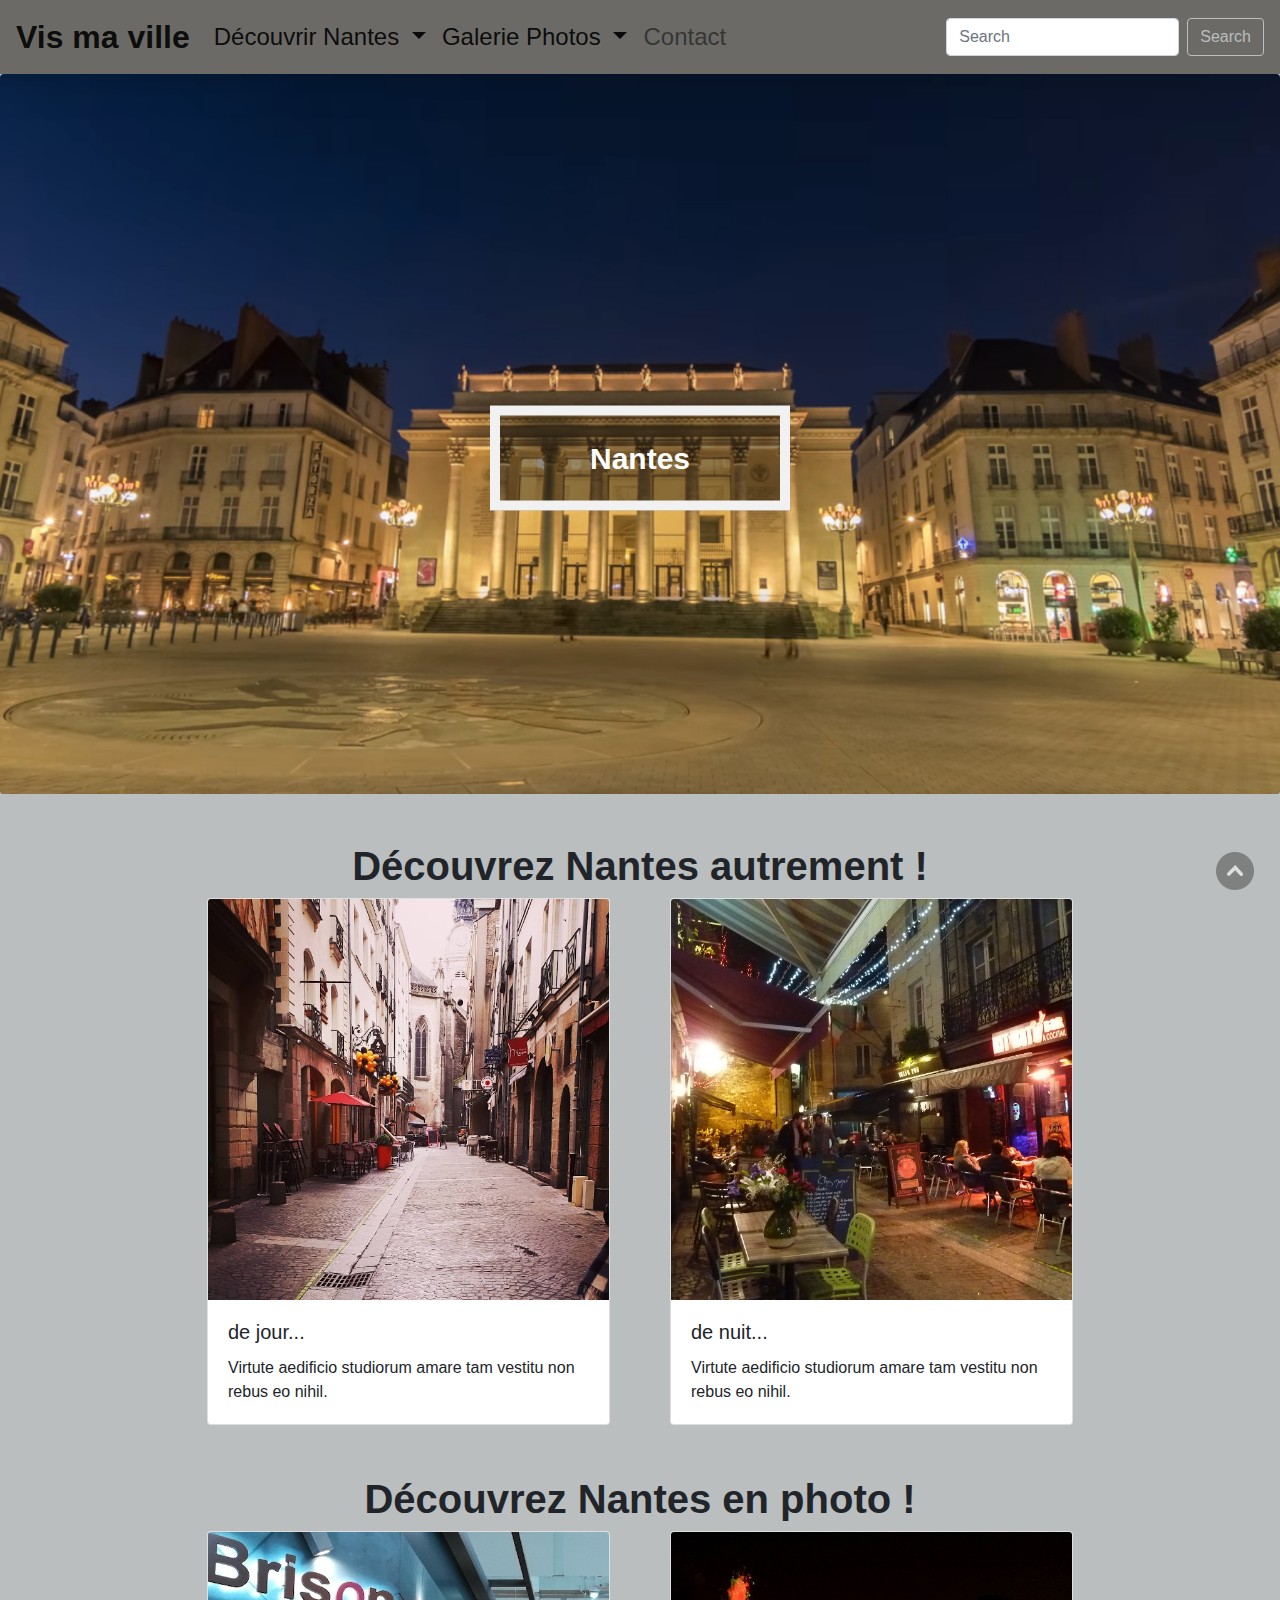
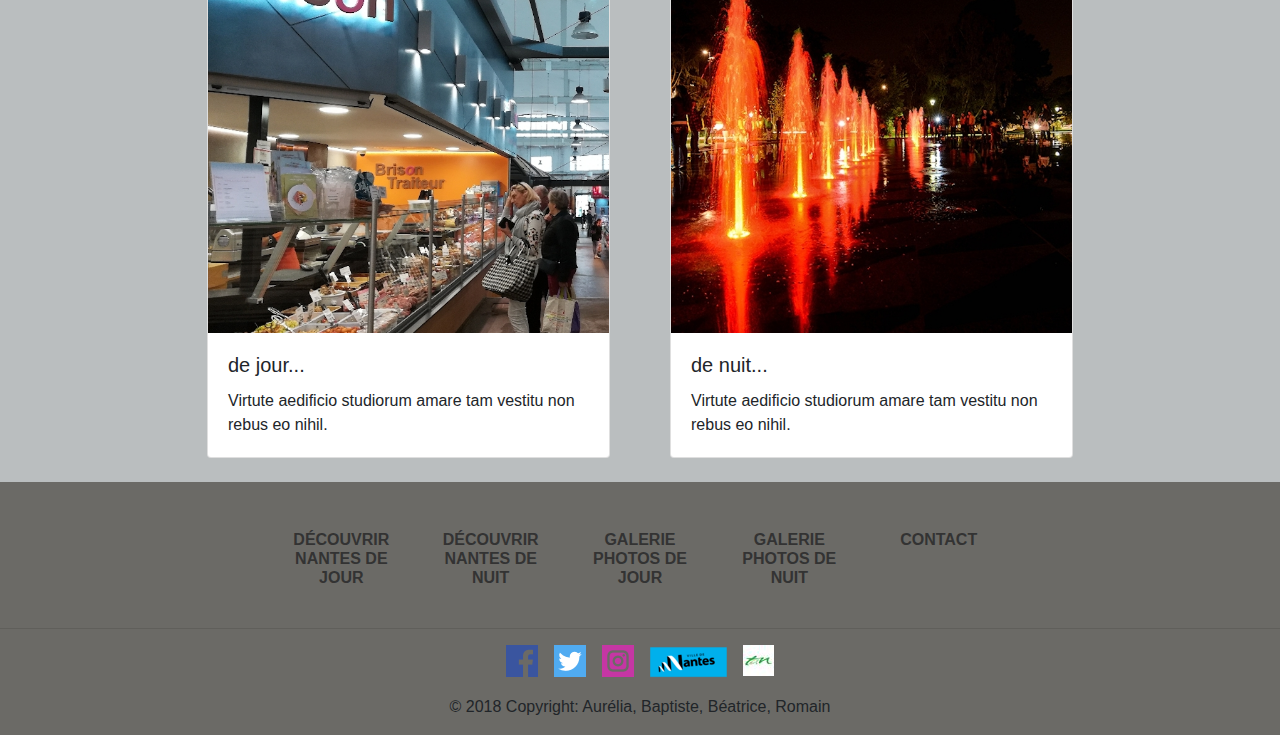
<file: index.html>
<!DOCTYPE html>
<html lang="fr">

<head>
  <link rel="stylesheet" href="https://maxcdn.bootstrapcdn.com/bootstrap/4.0.0/css/bootstrap.min.css"
    integrity="sha384-Gn5384xqQ1aoWXA+058RXPxPg6fy4IWvTNh0E263XmFcJlSAwiGgFAW/dAiS6JXm" crossorigin="anonymous">

  <link rel="stylesheet" href="style.css">
  <link rel="stylesheet" href="day_style.css">
  <link rel="stylesheet" href="index.css">
  <meta charset="utf-8">
  <title>Vis ma ville</title>
</head>

<body>
  <div id="scrollUp">
    <a href="#top"><img src="logo/to_top.png" title="Menu" /></a>
  </div>
  <header>
    <nav class="navbar navbar-expand-lg navbar-light">
      <a class="navbar-brand" href="index.html">Vis ma ville</a>
      <button class="navbar-toggler" type="button" data-toggle="collapse" data-target="#navbarSupportedContent"
        aria-controls="navbarSupportedContent" aria-expanded="false" aria-label="Toggle navigation">
        <span class="navbar-toggler-icon"></span>
      </button>

      <div class="collapse navbar-collapse" id="navbarSupportedContent">
        <ul class="navbar-nav mr-auto">
          <li class="nav-item active dropdown">
            <a class="nav-link dropdown-toggle" href="#" id="navbarDropdownDecouvrir" role="button"
              data-toggle="dropdown" aria-haspopup="true" aria-expanded="false">
              Découvrir Nantes
            </a>
            <div class="dropdown-menu" aria-labelledby="navbarDropdownDecouvrir">
              <a class="dropdown-item" href="day_trip.html">Jour</a>
              <a class="dropdown-item" href="night_trip.html">Nuit</a>
            </div>
          </li>
          <li class="nav-item active dropdown">
            <a class="nav-link dropdown-toggle" href="#" id="navbarDropdownGalerie" role="button" data-toggle="dropdown"
              aria-haspopup="true" aria-expanded="false">
              Galerie Photos
            </a>
            <div class="dropdown-menu" aria-labelledby="navbarDropdownGalerie">
              <a class="dropdown-item" href="day_gallery.html">Jour</a>
              <a class="dropdown-item" href="night_gallery.html">Nuit</a>
            </div>
          <li class="nav-item">
            <a class="nav-link" href="contact.html">Contact</a>
          </li>
        </ul>
        <form class="form-inline my-2 my-lg-0">
          <input class="form-control mr-sm-2" type="search" id="findField" placeholder="Search" aria-label="Search">
          <button class="btn btn-outline-success my-2 my-sm-0" type="submit" onclick="FindNext ();">Search</button>
        </form>
      </div>
    </nav>
  </header>

  <!-- homepage -->

  <section>
    <div class="homepage">
      <div class="img-responsive d-flex justify-content-center">
        <div class="bg-text"><a href="#sitemenu">Nantes</a></div>
        <img class="img-responsive center-block bottom" src="pics/graslinday.png">
        <img class="top" src="pics/graslinnight.png">
      </div>
    </div>
  </section>



  <!-- sommaire -->
  <section>
    <div class="menu">
      <div class="container mt-4">
        <h1 id="sitemenu">Découvrez Nantes autrement !</h1>
        <div class="card-deck">
          <div class="row">
            <div class="col-md-6 col-sm-12">
              <div class="card jour mb-4">
                <a class="lienOverlay" href="day_trip.html"><img src="pics/square_640x640/bouffay_day_640x640.jpg"
                    class="card-img-top" alt="...">
                  <div class="overlay">
                    <div class="text"><img src="logo/sun_64px.png" alt="logo_sun"><br />de jour...</div>
                  </div>
                </a>
                <div class="card-body">
                  <h5 class="card-title">de jour...</h5>
                  <p class="card-text">Virtute aedificio studiorum amare tam vestitu non rebus eo nihil.</p>
                </div>
              </div>
            </div>
            <div class="col-md-6 col-sm-12">
              <div class="card nuit mb-4">
                <a class="lienOverlay" href="night_trip.html"><img src="pics/square_640x640/bouffay_night_640x640.jpg"
                    class="card-img-top" alt="...">
                  <div class="overlay">
                    <div class="text"><img src="logo/lune_64px.png" alt="logo_lune"><br />de nuit...</div>
                  </div>
                </a>
                <div class="card-body">
                  <h5 class="card-title">de nuit... </h5>
                  <p class="card-text">Virtute aedificio studiorum amare tam vestitu non rebus eo nihil.</p>
                </div>
              </div>
            </div>
          </div>
        </div>
      </div>
      <div class="container mt-4">
        <h1>Découvrez Nantes en photo !</h1>
        <div class="card-deck">
          <div class="row">
            <div class="col-md-6 col-sm-12">
              <div class="card jour mb-4">
                <a class="lienOverlay" href="day_gallery.html"><img src="pics/square_640x640/talensac_carré_640x640.jpg"
                    class="card-img-top" alt="talensac">
                  <div class="overlay">
                    <div class="text"><img src="logo/sun_64px.png" alt="logo_sun"><br />de jour...</div>
                  </div>
                </a>
                <div class="card-body">
                  <h5 class="card-title">de jour...</h5>
                  <p class="card-text">Virtute aedificio studiorum amare tam vestitu non rebus eo nihil.</p>
                </div>
              </div>
            </div>
            <div class="col-md-6 col-sm-12">
              <div class="card nuit mb-4">
                <a class="lienOverlay" href="night_gallery.html"><img
                    src="pics/square_640x640/water_mirror_night_carré_640x640.jpg" class="card-img-top" alt="...">
                  <div class="overlay">
                    <div class="text"><img src="logo/lune_64px.png" alt="logo_lune"><br />de nuit...</div>
                  </div>
                </a>
                <div class="card-body">
                  <h5 class="card-title">de nuit...</h5>
                  <p class="card-text">Virtute aedificio studiorum amare tam vestitu non rebus eo nihil.</p>
                </div>
              </div>
            </div>
          </div>
        </div>
      </div>
    </div>
  </section>
  <footer class="page-footer font-small indigo">
    <div class="container">
      <div class="row text-center d-flex justify-content-center pt-5 mb-3">
        <div class="col-lg-2 col-md-6 mb-3">
          <h6 class="text-uppercase font-weight-bold">
            <a href="day_trip.html">Découvrir Nantes de jour</a>
          </h6>
        </div>

        <div class="col-lg-2 col-md-6 mb-3">
          <h6 class="text-uppercase font-weight-bold">
            <a href="night_trip.html">Découvrir Nantes de nuit</a>
          </h6>
        </div>

        <div class="col-lg-2 col-md-6 mb-3">
          <h6 class="text-uppercase font-weight-bold">
            <a href="day_gallery.html">Galerie photos de jour</a>
          </h6>
        </div>

        <div class="col-lg-2 col-md-6 mb-3">
          <h6 class="text-uppercase font-weight-bold">
            <a href="night_gallery.html">Galerie photos de nuit</a>
          </h6>
        </div>

        <div class="col-lg-2 col-md-6 mb-3">
          <h6 class="text-uppercase font-weight-bold">
            <a href="contact.html">Contact</a>
          </h6>
        </div>
      </div>
    </div>
    <hr class="rgba-white-light">

    <div class="container-fluid">
      <div class="row d-flex justify-content-center">
        <div class="col-xs-2 mr-3">
          <a href="https://www.facebook.com/nantes.fr" title="Public page Nantes facebook" target="_blank"><img
              src="logo/facebook_BD.png" alt="logo facebook">
          </a>
        </div>
        <div class="col-xs-2 mr-3">
          <a href="https://twitter.com/nantesfr?ref_src=twsrc%5Egoogle%7Ctwcamp%5Eserp%7Ctwgr%5Eauthor"
            title="Public page Nantes twitter" target="_blank"><img src="logo/twitter_BD.png" alt="logo twitter">
          </a>
        </div>
        <div class="col-xs-2 mr-3">
          <a href="https://www.instagram.com/nantesfr/?hl=fr" title="Public page Nantes instagram" target="_blank"><img
              src="logo/instagram_BD.png" alt="logo instagram">
          </a>
        </div>
        <div class="col-xs-2 mr-3">
          <a href="https://www.nantes.fr/home.html" title="nantes page" target="_blank"><img
              src="logo/Nantes_logo_BD.png" alt="logo ville Nantes">
          </a>
        </div>
        <div class="col-xs-2">
          <a href="https://www.tan.fr" title="tan page" target="_blank"><img src="logo/tan_BD.png" alt="logo tan">
          </a>
        </div>
      </div>
    </div>

    <div class="footer-copyright text-center py-3">© 2018 Copyright: Aurélia, Baptiste, Béatrice, Romain</div>
  </footer>
  <script src="https://code.jquery.com/jquery-3.3.1.slim.min.js"
    integrity="sha384-q8i/X+965DzO0rT7abK41JStQIAqVgRVzpbzo5smXKp4YfRvH+8abtTE1Pi6jizo"
    crossorigin="anonymous"></script>
  <script src="https://cdnjs.cloudflare.com/ajax/libs/popper.js/1.14.7/umd/popper.min.js"
    integrity="sha384-UO2eT0CpHqdSJQ6hJty5KVphtPhzWj9WO1clHTMGa3JDZwrnQq4sF86dIHNDz0W1"
    crossorigin="anonymous"></script>
  <script src="https://stackpath.bootstrapcdn.com/bootstrap/4.3.1/js/bootstrap.min.js"
    integrity="sha384-JjSmVgyd0p3pXB1rRibZUAYoIIy6OrQ6VrjIEaFf/nJGzIxFDsf4x0xIM+B07jRM"
    crossorigin="anonymous"></script>
  <script src="scrollTop.js"></script>
  <script src="Search.js"></script>
</body>

</html>
</file>
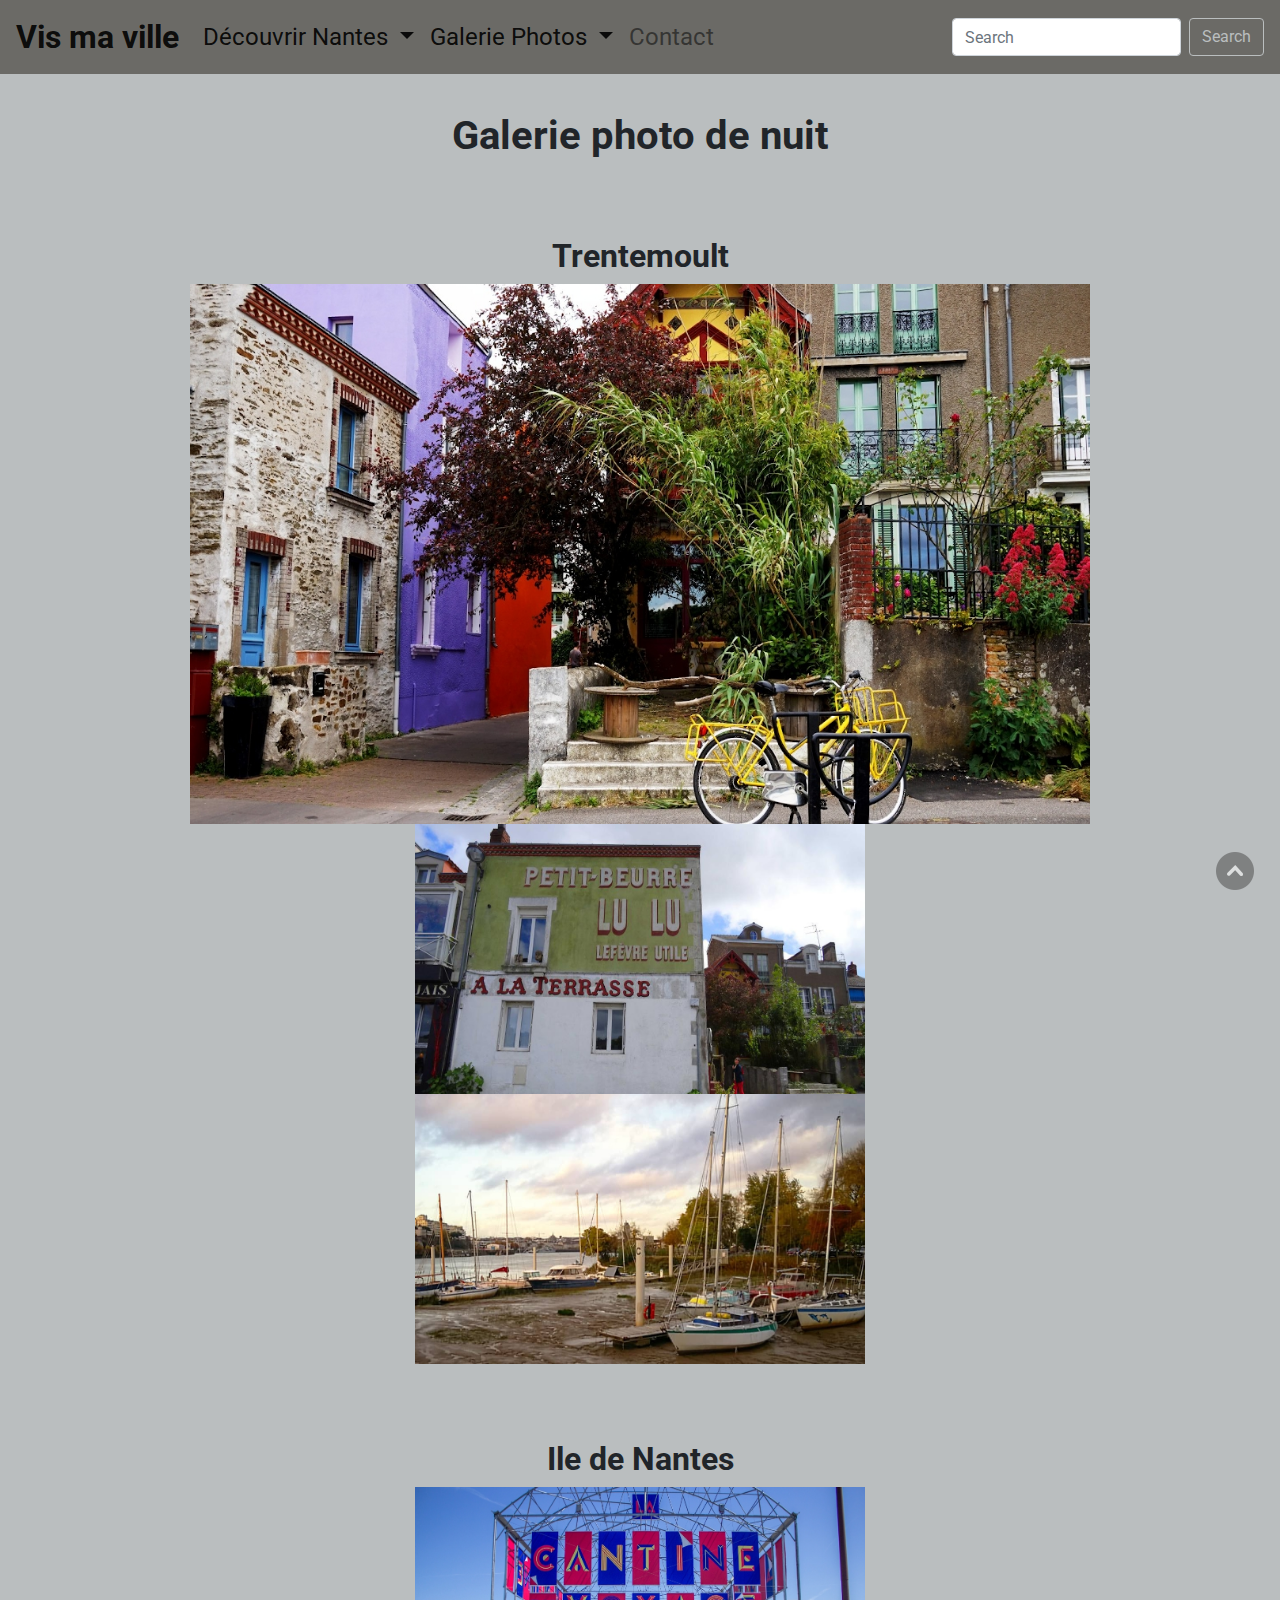
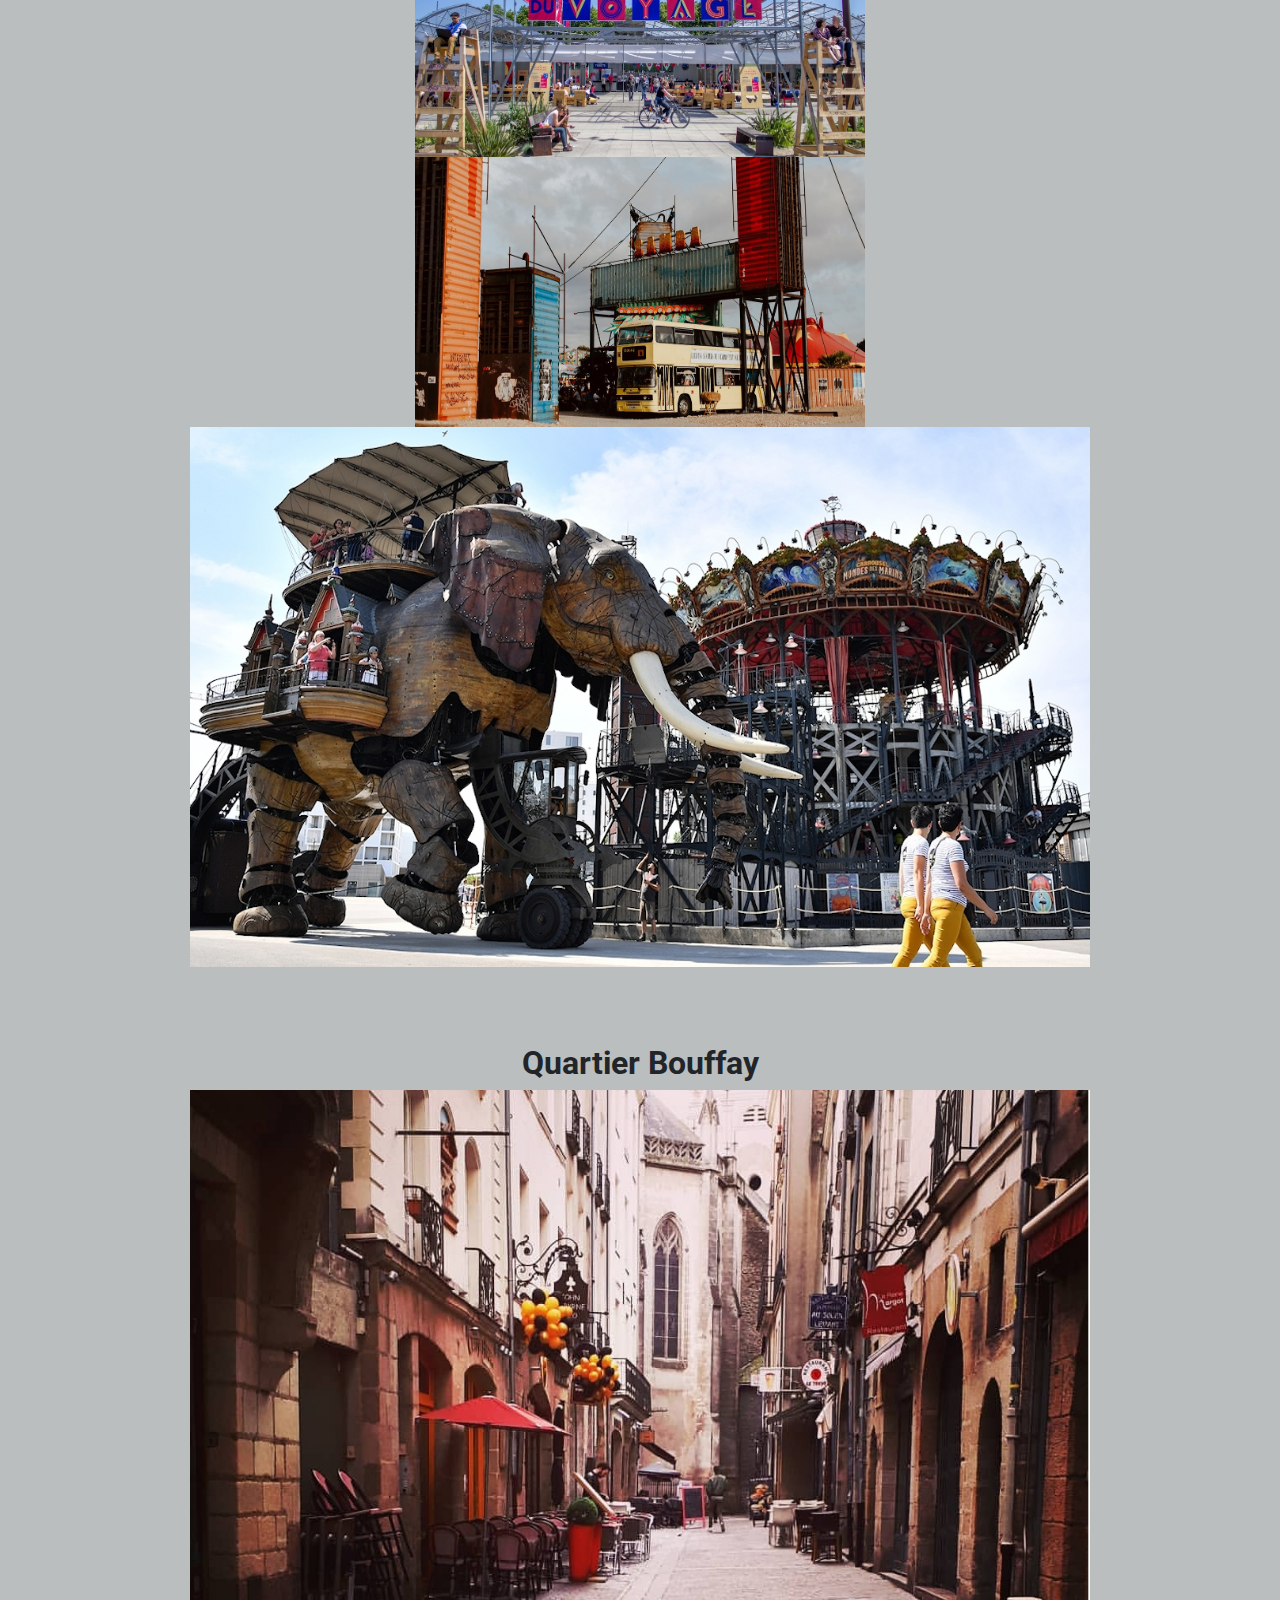
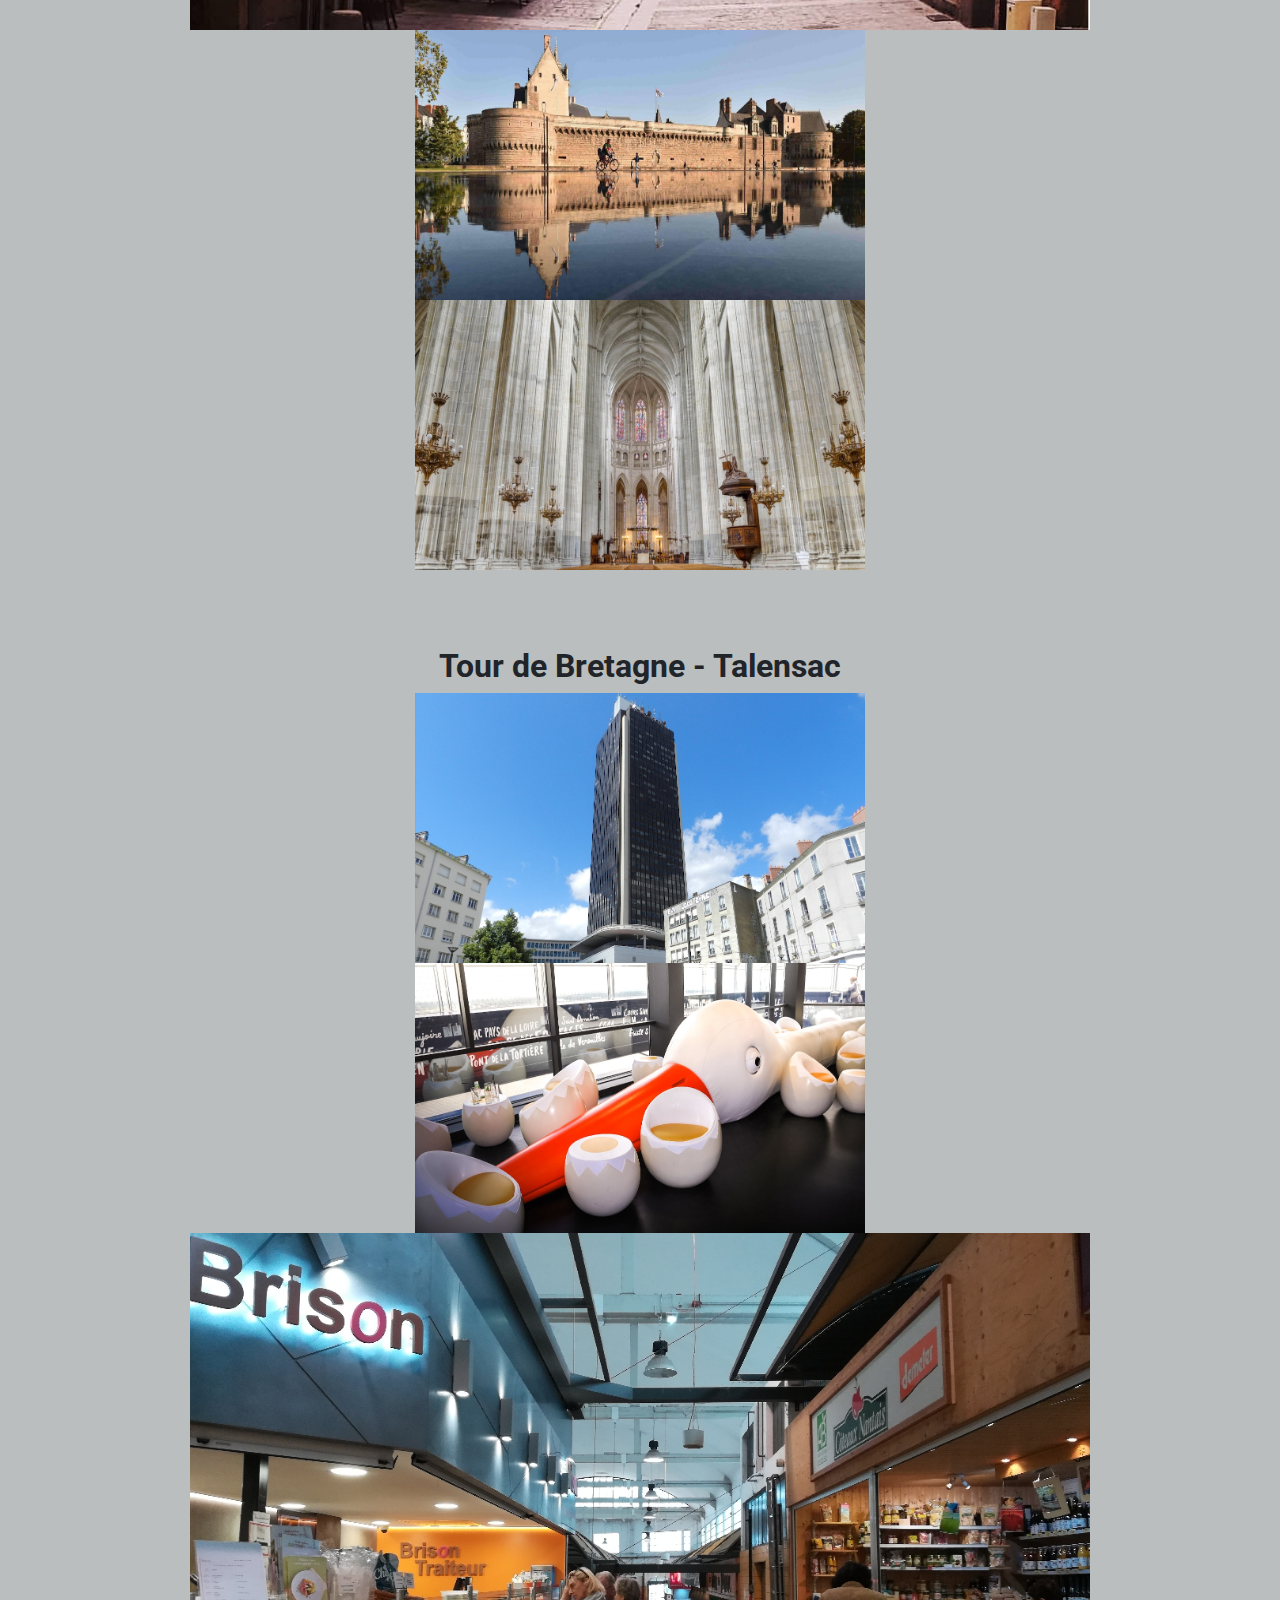
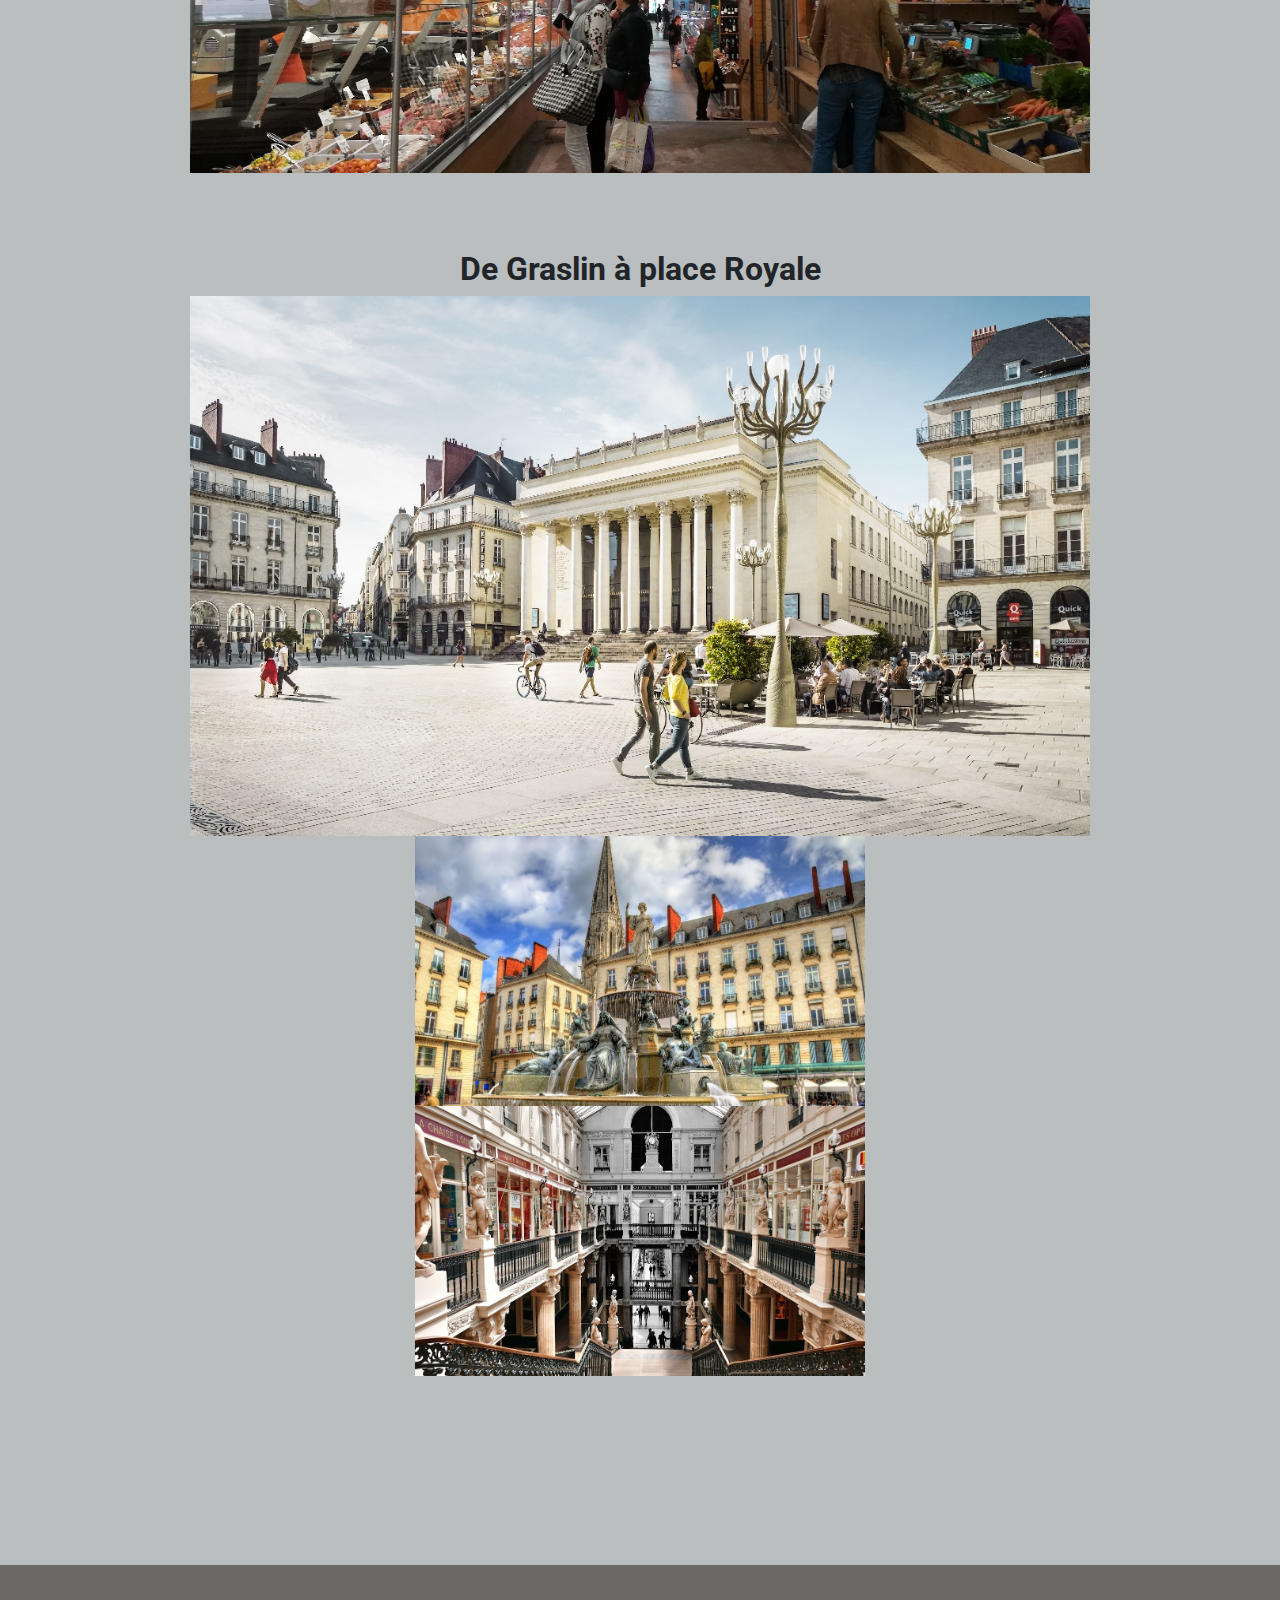
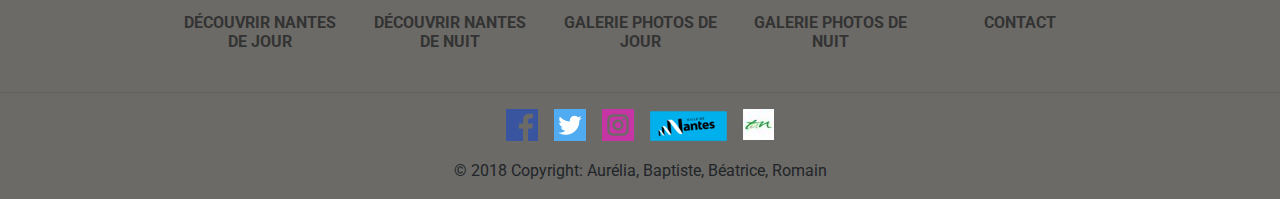
<file: day_gallery.html>
<!DOCTYPE html>
<html>

<head>
	<meta name="viewport" content="width=device-width, initial-scale=1">
	<!-- librairie bootstrap -->
	<link rel="stylesheet" href="https://stackpath.bootstrapcdn.com/bootstrap/4.3.1/css/bootstrap.min.css">
	<link rel="stylesheet" href="gallery.css">
	<link rel="stylesheet" href="style.css">
	<link rel="stylesheet" href="day_style.css">
	<style>
        @import url('https://fonts.googleapis.com/css?family=Roboto');
    </style>

	<meta charset="utf-8">
	<title>Vis ma ville</title>

</head>

<body>
	<div id="scrollUp">
		  <a href="#top"><img src="logo/to_top.png" title="Menu" /></a>
	</div>
	<header>
		<nav class="navbar navbar-expand-lg navbar-light">
			<a class="navbar-brand" href="index.html">Vis ma ville</a>
			<button class="navbar-toggler" type="button" data-toggle="collapse" data-target="#navbarSupportedContent"
			aria-controls="navbarSupportedContent" aria-expanded="false" aria-label="Toggle navigation">
			<span class="navbar-toggler-icon"></span>
			</button>

			<div class="collapse navbar-collapse" id="navbarSupportedContent">
			<ul class="navbar-nav mr-auto">
				<li class="nav-item active dropdown">
				<a class="nav-link dropdown-toggle" href="#" id="navbarDropdownDecouvrir" role="button" data-toggle="dropdown"
					aria-haspopup="true" aria-expanded="false">
					Découvrir Nantes
				</a>
				<div class="dropdown-menu" aria-labelledby="navbarDropdownDecouvrir">
					<a class="dropdown-item" href="day_trip.html">Jour</a>
					<a class="dropdown-item" href="night_trip.html">Nuit</a>
				</div>
				</li>
				<li class="nav-item active dropdown">
				<a class="nav-link dropdown-toggle" href="#" id="navbarDropdownGalerie" role="button" data-toggle="dropdown"
					aria-haspopup="true" aria-expanded="false">
					Galerie Photos
				</a>
				<div class="dropdown-menu" aria-labelledby="navbarDropdownGalerie">
					<a class="dropdown-item" href="day_gallery.html">Jour</a>
					<a class="dropdown-item" href="night_gallery.html">Nuit</a>
				</div>
				<li class="nav-item">
				<a class="nav-link" href="contact.html">Contact</a>
				</li>
			</ul>
			<form class="form-inline my-2 my-lg-0">
				<input class="form-control mr-sm-2" type="search" id="findField" placeholder="Search" aria-label="Search">
				<button class="btn btn-outline-success my-2 my-sm-0" type="submit" onclick="FindNext ();">Search</button>
			</form>
			</div>
		</nav>
	</header>
	<h1>Galerie photo de nuit</h1>
	<h2 class="title" id="trente">Trentemoult</h2>

	<div class="row d-flex justify-content-center">
		<div class="column bloc">
			<img src="pics/rectangle_1137x640/trentemoult_1_1137x640.jpg" alt="Trentemoult"
				onclick="openModal(1);currentSlide(1, 1)" class="hover-shadow cursor">
		</div>
		<div class="bloc2">
			<div class="column">
				<img src="pics/rectangle_1137x640/trentemoult_2_1137x640.jpg" alt="Trentemoult"
					onclick="openModal(1);currentSlide(1, 2)" class="hover-shadow cursor">
			</div>
			<div class="column">
				<img src="pics/rectangle_1137x640/trentemoult_3_1137x640.jpg" alt="Trentemoult"
					onclick="openModal(1);currentSlide(1, 3)" class="hover-shadow cursor">
			</div>
		</div>
	</div>

	<div id="1" class="modal">
		<span class="close cursor" onclick="closeModal(1)">&times;</span>
		<div class="modal-content">

			<div class="mySlides">
				<div class="numbertext">1 / 3</div>
				<img src="pics/rectangle_1137x640/trentemoult_1_1137x640.jpg" alt="Trentemoult">
			</div>

			<div class="mySlides">
				<div class="numbertext">2 / 3</div>
				<img src="pics/rectangle_1137x640/trentemoult_2_1137x640.jpg" alt="Trentemoult">
			</div>

			<div class="mySlides">
				<div class="numbertext">3 / 3</div>
				<img src="pics/rectangle_1137x640/trentemoult_3_1137x640.jpg" alt="Trentemoult">
			</div>

			<div class="carousel-caption">
				<a href="contact.html"><img src="logo/marker_day_64px.png" alt="localisation" title="Localisation"></a>
			</div>

			<a class="prev" onclick="plusSlides(1, -1)">&#10094;</a>
			<a class="next" onclick="plusSlides(1, 1)">&#10095;</a>

			<div class="caption-container">
				<p class="caption">Trentemoult</p>
			</div>

			<div class="row pics_mini">
				<div class="column col pic_mini">
					<img class="demo cursor" src="pics/rectangle_1137x640/trentemoult_1_1137x640.jpg"
						onclick="currentSlide(1, 1)" alt="Trentemoult">
				</div>
				<div class="column col pic_mini">
					<img class="demo cursor" src="pics/rectangle_1137x640/trentemoult_2_1137x640.jpg"
						onclick="currentSlide(1, 2)" alt="Trentemoult">
				</div>
				<div class="column col pic_mini">
					<img class="demo cursor" src="pics/rectangle_1137x640/trentemoult_3_1137x640.jpg"
						onclick="currentSlide(1, 3)" alt="Trentemoult">
				</div>
			</div>
		</div>
	</div>



	<h2 class="title" id="idn">Ile de Nantes</h2>

	<div class="row d-flex justify-content-center">
		<div class="bloc2">
			<div class="column">
				<img src="pics/rectangle_1137x640/la_cantine_1137x640.jpg" alt="La cantine"
					onclick="openModal(2);currentSlide(2, 2)" class="hover-shadow cursor">
			</div>
			<div class="column">
				<img src="pics/rectangle_1137x640/transfert_1137x640.jpg" alt="Transfert"
					onclick="openModal(2);currentSlide(2, 3)" class="hover-shadow cursor">
			</div>
		</div>
		<div class="column bloc">
			<img src="pics/rectangle_1137x640/elephant_carousel_1137x640.jpg" alt="Machines de l'ile"
				onclick="openModal(2);currentSlide(2, 1)" class="hover-shadow cursor">
		</div>

	</div>

	<div id="2" class="modal">
		<span class="close cursor" onclick="closeModal(2)">&times;</span>
		<div class="modal-content">

			<div class="mySlides">
				<div class="numbertext">1 / 3</div>
				<img src="pics/rectangle_1137x640/elephant_carousel_1137x640.jpg" alt="Machines de l'ile">
			</div>

			<div class="mySlides">
				<div class="numbertext">2 / 3</div>
				<img src="pics/rectangle_1137x640/la_cantine_1137x640.jpg" alt="La cantine">
			</div>

			<div class="mySlides">
				<div class="numbertext">3 / 3</div>
				<img src="pics/rectangle_1137x640/transfert_1137x640.jpg" alt="Transfert">
			</div>

			<div class="carousel-caption">
				<a href="contact.html"><img src="logo/marker_day_64px.png" alt="localisation" title="Localisation"></a>
			</div>

			<a class="prev" onclick="plusSlides(2, -1)">&#10094;</a>
			<a class="next" onclick="plusSlides(2, 1)">&#10095;</a>

			<div class="caption-container">
				<p class="caption">Ile de Nantes</p>
			</div>

			<div class="row pics_mini">
				<div class="column col pic_mini">
					<img class="demo cursor" src="pics/rectangle_1137x640/elephant_carousel_1137x640.jpg"
						onclick="currentSlide(2, 1)" alt="Machines de l'ile">
				</div>
				<div class="column col pic_mini">
					<img class="demo cursor" src="pics/rectangle_1137x640/la_cantine_1137x640.jpg"
						onclick="currentSlide(2, 2)" alt="La cantine">
				</div>
				<div class="column col pic_mini">
					<img class="demo cursor" src="pics/rectangle_1137x640/transfert_1137x640.jpg"
						onclick="currentSlide(2, 3)" alt="Transfert">
				</div>
			</div>
		</div>
	</div>


	<h2 class="title" id="bouffay_day">Quartier Bouffay</h2>

	<div class="row d-flex justify-content-center">
		<div class="column bloc">
			<img src="pics/rectangle_1137x640/bouffay_day_1137x640.jpg" alt="Bouffay"
				onclick="openModal(3);currentSlide(3, 1)" class="hover-shadow cursor">
		</div>
		<div class="bloc2">
			<div class="column">
				<img src="pics/rectangle_1137x640/castel_day_1137x640.jpg" alt="Chateau"
					onclick="openModal(3);currentSlide(3, 2)" class="hover-shadow cursor">
			</div>
			<div class="column">
				<img src="pics/rectangle_1137x640/cathedral_1137x640.jpg" alt="Cathédrale"
					onclick="openModal(3);currentSlide(3, 3)" class="hover-shadow cursor">
			</div>
		</div>
	</div>

	<div id="3" class="modal">
		<span class="close cursor" onclick="closeModal(3)">&times;</span>
		<div class="modal-content">

			<div class="mySlides">
				<div class="numbertext">1 / 3</div>
				<img src="pics/rectangle_1137x640/bouffay_day_1137x640.jpg" alt="Bouffay">
			</div>

			<div class="mySlides">
				<div class="numbertext">2 / 3</div>
				<img src="pics/rectangle_1137x640/castel_day_1137x640.jpg" alt="Chateau">
			</div>

			<div class="mySlides">
				<div class="numbertext">3 / 3</div>
				<img src="pics/rectangle_1137x640/cathedral_1137x640.jpg" alt="Cathédrale">
			</div>

			<div class="carousel-caption">
				<a href="contact.html"><img src="logo/marker_day_64px.png" alt="localisation" title="Localisation"></a>
			</div>

			<a class="prev" onclick="plusSlides(3, -1)">&#10094;</a>
			<a class="next" onclick="plusSlides(3, 1)">&#10095;</a>

			<div class="caption-container">
				<p class="caption">Quartier Bouffay</p>
			</div>

			<div class="row pics_mini">
				<div class="column col pic_mini">
					<img class="demo cursor" src="pics/rectangle_1137x640/bouffay_day_1137x640.jpg"
						onclick="currentSlide(3, 1)" alt="Bouffay">
				</div>
				<div class="column col pic_mini">
					<img class="demo cursor" src="pics/rectangle_1137x640/castel_day_1137x640.jpg"
						onclick="currentSlide(3, 2)" alt="Chateau">
				</div>
				<div class="column col pic_mini">
					<img class="demo cursor" src="pics/rectangle_1137x640/cathedral_1137x640.jpg"
						onclick="currentSlide(3, 3)" alt="Cathédrale">
				</div>
			</div>
		</div>
	</div>

	<h2 class="title" id="bretagne">Tour de Bretagne - Talensac</h2>

	<div class="row d-flex justify-content-center">
		<div class="bloc2">
			<div class="column">
				<img src="pics/rectangle_1137x640/bretagne_tower_1137x640.jpg" alt="Tour de Bretagne"
					onclick="openModal(4);currentSlide(4, 1)" class="hover-shadow cursor">
			</div>
			<div class="column">
				<img src="pics/rectangle_1137x640/nid_1137x640.jpg" alt="Le nid"
					onclick="openModal(4);currentSlide(4, 2)" class="hover-shadow cursor">
			</div>
		</div>
		<div class="column bloc">
			<img src="pics/rectangle_1137x640/talensac_1137x640.jpg" alt="Marché de Talensac"
				onclick="openModal(4);currentSlide(4, 3)" class="hover-shadow cursor">
		</div>
	</div>

	<div id="4" class="modal">
		<span class="close cursor" onclick="closeModal(4)">&times;</span>
		<div class="modal-content">

			<div class="mySlides">
				<div class="numbertext">1 / 3</div>
				<img src="pics/rectangle_1137x640/bretagne_tower_1137x640.jpg" alt="Tour de Bretagne">
			</div>

			<div class="mySlides">
				<div class="numbertext">2 / 3</div>
				<img src="pics/rectangle_1137x640/nid_1137x640.jpg" alt="Le nid">
			</div>

			<div class="mySlides">
				<div class="numbertext">3 / 3</div>
				<img src="pics/rectangle_1137x640/talensac_1137x640.jpg" alt="Marché de Talensac">
			</div>

			<div class="carousel-caption">
				<a href="contact.html"><img src="logo/marker_day_64px.png" alt="localisation" title="Localisation"></a>
			</div>

			<a class="prev" onclick="plusSlides(4, -1)">&#10094;</a>
			<a class="next" onclick="plusSlides(4, 1)">&#10095;</a>

			<div class="caption-container">
				<p class="caption">Tour de Bretagne - Talensac</p>
			</div>

			<div class="row pics_mini">
				<div class="column col pic_mini">
					<img class="demo cursor" src="pics/rectangle_1137x640/bretagne_tower_1137x640.jpg"
						onclick="currentSlide(4, 1)" alt="Tour de Bretagne">
				</div>
				<div class="column col pic_mini">
					<img class="demo cursor" src="pics/rectangle_1137x640/nid_1137x640.jpg" onclick="currentSlide(4, 2)"
						alt="Le nid">
				</div>
				<div class="column col pic_mini">
					<img class="demo cursor" src="pics/rectangle_1137x640/talensac_1137x640.jpg"
						onclick="currentSlide(4, 3)" alt="Marché de Talensac">
				</div>
			</div>
		</div>
	</div>

	<h2 class="title" id="graslin_day">De Graslin à place Royale</h2>

	<div class="row d-flex justify-content-center">
		<div class="column bloc">
			<img src="pics/rectangle_1137x640/graslin_day_1137x640.jpeg" alt="Place Graslin"
				onclick="openModal(5);currentSlide(5, 1)" class="hover-shadow cursor">
		</div>
		<div class="bloc2">
			<div class="column">
				<img src="pics/rectangle_1137x640/place_royale_1137x640.jpg" alt="Place Royale"
					onclick="openModal(5);currentSlide(5, 2)" class="hover-shadow cursor">
			</div>
			<div class="column">
				<img src="pics/rectangle_1137x640/pommeraye_1137x640.jpg" alt="Passage Pommeraye"
					onclick="openModal(5);currentSlide(5, 3)" class="hover-shadow cursor">
			</div>
		</div>
	</div>

	<div id="5" class="modal">
		<span class="close cursor" onclick="closeModal(5)">&times;</span>
		<div class="modal-content">

			<div class="mySlides">
				<div class="numbertext">1 / 3</div>
				<img src="pics/rectangle_1137x640/graslin_day_1137x640.jpeg" alt="Place Graslin">
			</div>

			<div class="mySlides">
				<div class="numbertext">2 / 3</div>
				<img src="pics/rectangle_1137x640/place_royale_1137x640.jpg" alt="Place Royale">
			</div>

			<div class="mySlides">
				<div class="numbertext">3 / 3</div>
				<img src="pics/rectangle_1137x640/pommeraye_1137x640.jpg" alt="Passage Pommeraye">
			</div>

			<div class="carousel-caption">
				<a href="contact.html"><img src="logo/marker_day_64px.png" alt="localisation" title="Localisation"></a>
			</div>

			<a class="prev" onclick="plusSlides(5, -1)">&#10094;</a>
			<a class="next" onclick="plusSlides(5, 1)">&#10095;</a>

			<div class="caption-container">
				<p class="caption">De Graslin à place Royale</p>
			</div>

			<div class="row pics_mini">
				<div class="column col pic_mini">
					<img class="demo cursor" src="pics/rectangle_1137x640/graslin_day_1137x640.jpeg"
						onclick="currentSlide(5, 1)" alt="Place Graslin">
				</div>
				<div class="column col pic_mini">
					<img class="demo cursor" src="pics/rectangle_1137x640/place_royale_1137x640.jpg"
						onclick="currentSlide(5, 2)" alt="Place Royale">
				</div>
				<div class="column col pic_mini">
					<img class="demo cursor" src="pics/rectangle_1137x640/pommeraye_1137x640.jpg"
						onclick="currentSlide(5, 3)" alt="Passage Pommeraye">
				</div>
			</div>
		</div>
	</div>
	
	<div class="row luso max-auto d-flex justify-content-center mt-5 mb-5"><a href="night_gallery.html"><img
		src="logo/lune_64px.png" alt="lune" title="Et de nuit?"></a></div>

	<footer class="page-footer font-small indigo">
		<div class="container">
			<div class="row text-center d-flex justify-content-center pt-5 mb-3">
				<div class="col-lg-2 col-md-6 mb-3">
					<h6 class="text-uppercase font-weight-bold">
						<a href="day_trip.html">Découvrir Nantes de jour</a>
					</h6>
				</div>

				<div class="col-lg-2 col-md-6 mb-3">
					<h6 class="text-uppercase font-weight-bold">
						<a href="night_trip.html">Découvrir Nantes de nuit</a>
					</h6>
				</div>

				<div class="col-lg-2 col-md-6 mb-3">
					<h6 class="text-uppercase font-weight-bold">
						<a href="day_gallery.html">Galerie photos de jour</a>
					</h6>
				</div>

				<div class="col-lg-2 col-md-6 mb-3">
					<h6 class="text-uppercase font-weight-bold">
						<a href="night_gallery.html">Galerie photos de nuit</a>
					</h6>
				</div>

				<div class="col-lg-2 col-md-6 mb-3">
					<h6 class="text-uppercase font-weight-bold">
						<a href="contact.html">Contact</a>
					</h6>
				</div>
			</div>
		</div>
		<hr class="rgba-white-light">

		<div class="container-fluid">
			<div class="row d-flex justify-content-center">
				<div class="col-xs-2 mr-3">
					<a href="https://www.facebook.com/nantes.fr" title="Public page Nantes facebook"
						target="_blank"><img src="logo/facebook_BD.png" alt="logo facebook">
					</a>
				</div>
				<div class="col-xs-2 mr-3">
					<a href="https://twitter.com/nantesfr?ref_src=twsrc%5Egoogle%7Ctwcamp%5Eserp%7Ctwgr%5Eauthor"
						title="Public page Nantes twitter" target="_blank"><img src="logo/twitter_BD.png"
							alt="logo twitter">
					</a>
				</div>
				<div class="col-xs-2 mr-3">
					<a href="https://www.instagram.com/nantesfr/?hl=fr" title="Public page Nantes instagram"
						target="_blank"><img src="logo/instagram_BD.png" alt="logo instagram">
					</a>
				</div>
				<div class="col-xs-2 mr-3">
					<a href="https://www.nantes.fr/home.html" title="nantes page" target="_blank"><img
							src="logo/Nantes_logo_BD.png" alt="logo ville Nantes">
					</a>
				</div>
				<div class="col-xs-2">
					<a href="https://www.tan.fr" title="tan page" target="_blank"><img src="logo/tan_BD.png"
							alt="logo tan">
					</a>
				</div>
			</div>
		</div>

		<div class="footer-copyright text-center py-3">© 2018 Copyright: Aurélia, Baptiste, Béatrice, Romain</div>
	</footer>

	<script type="text/javascript" src="https://cdnjs.cloudflare.com/ajax/libs/jquery/1.9.1/jquery.min.js"></script>
	<script type="text/javascript" src="https://stackpath.bootstrapcdn.com/bootstrap/4.3.1/js/bootstrap.min.js"></script>
	<script type="text/javascript" src="gallery.js"></script>
	<script src="scrollTop.js"></script>
	<script src="Search.js"></script>

</body>

</html>
</file>
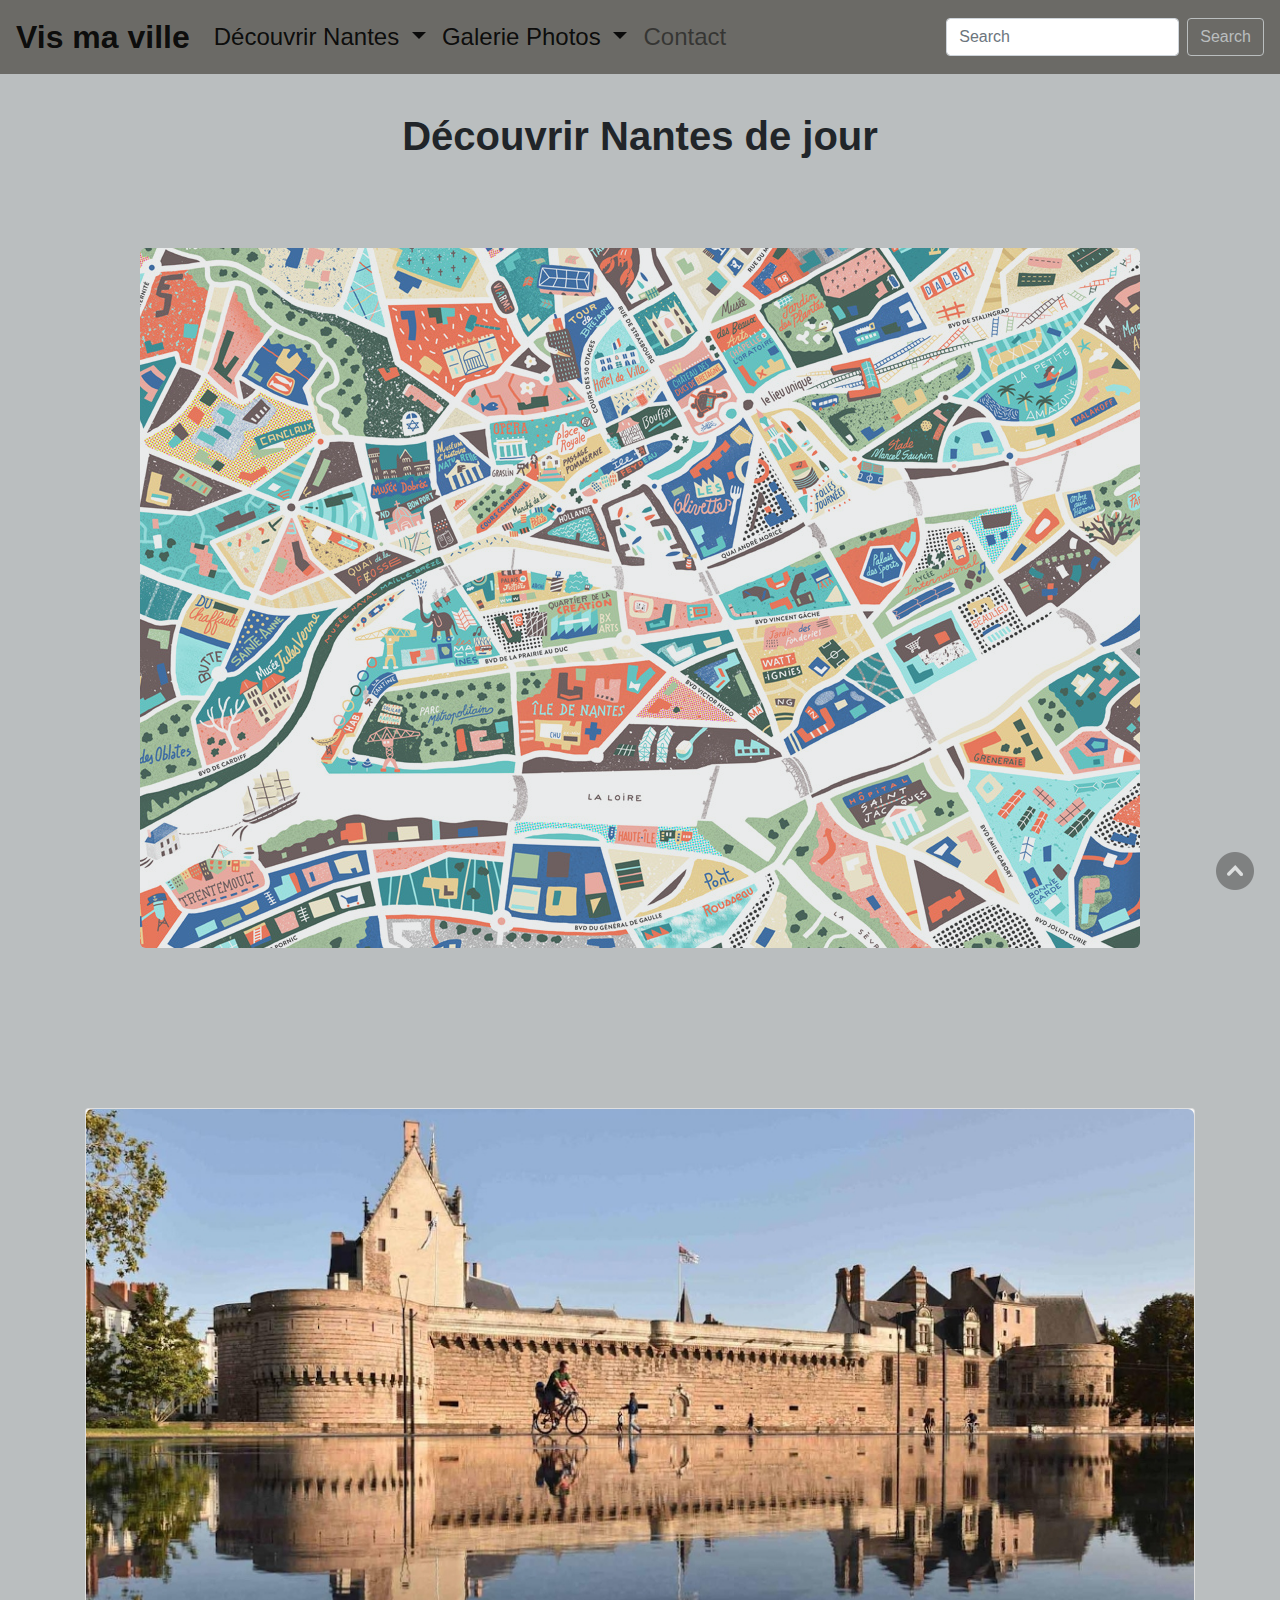
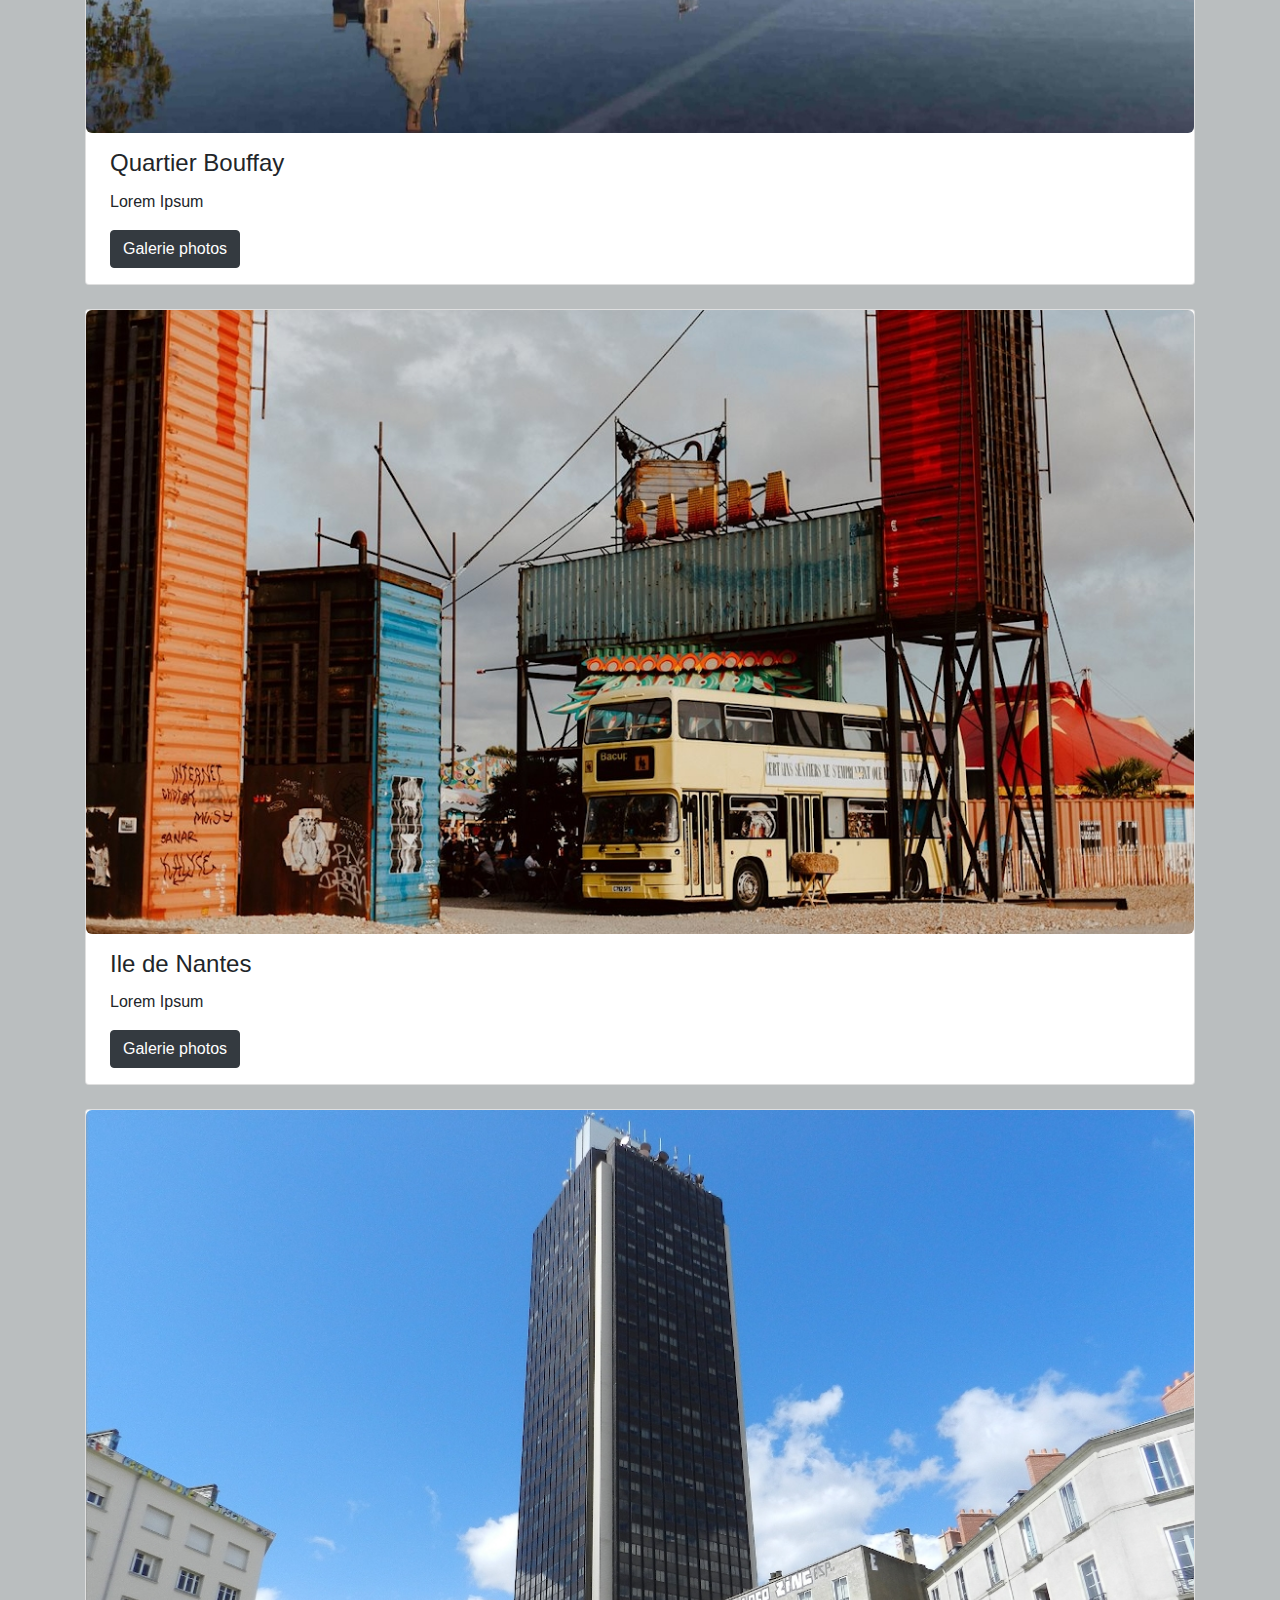
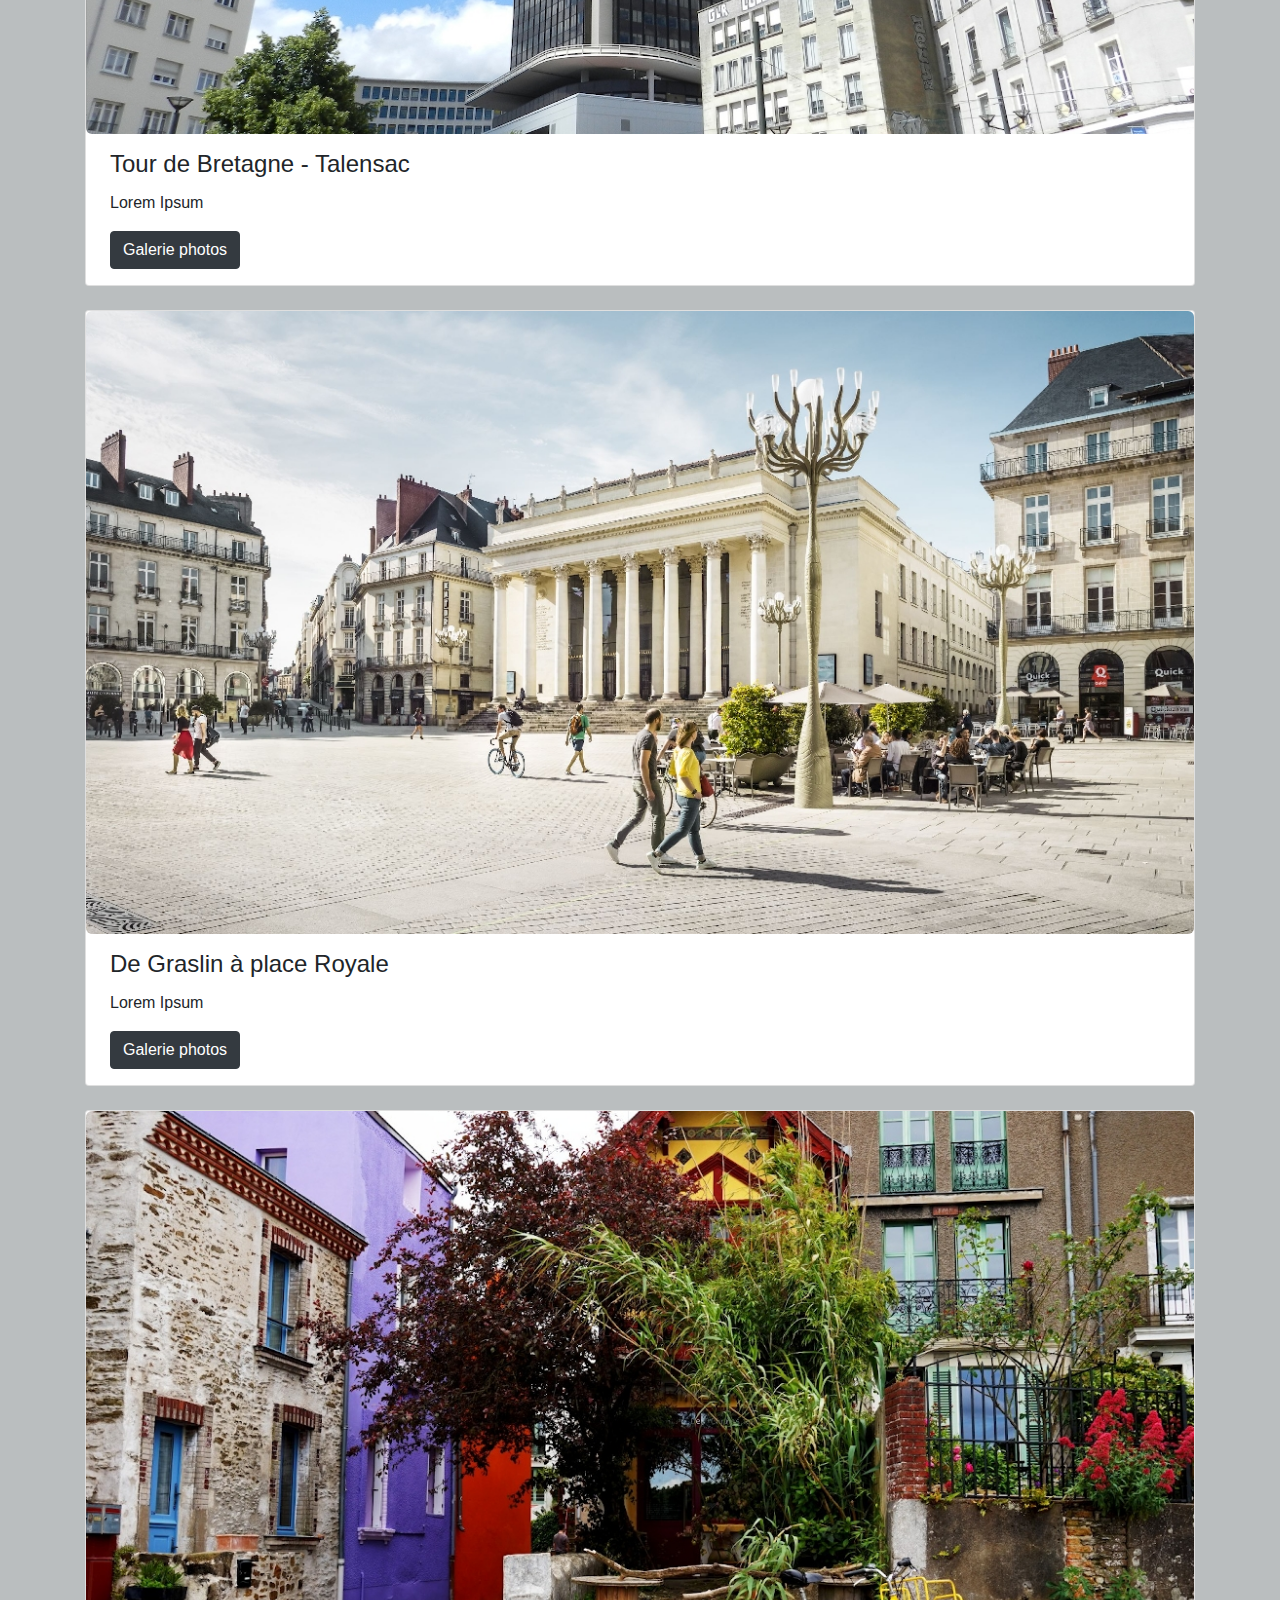
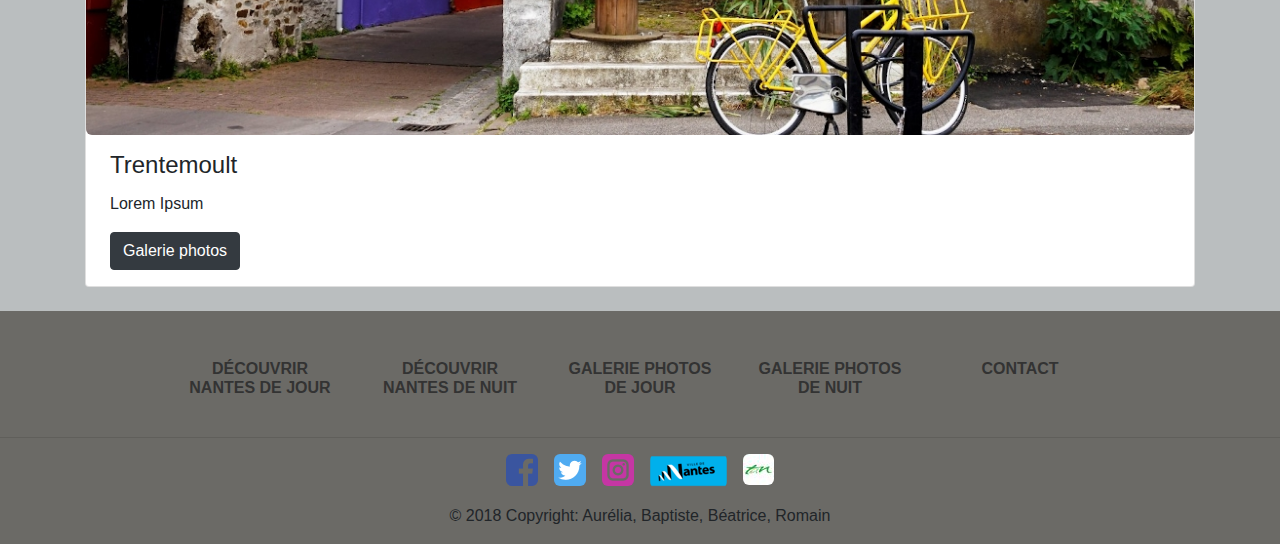
<file: day_trip.html>
<!DOCTYPE html>
<html>

<head>
	<link rel="stylesheet" href="https://stackpath.bootstrapcdn.com/bootstrap/4.3.1/css/bootstrap.min.css"
		integrity="sha384-ggOyR0iXCbMQv3Xipma34MD+dH/1fQ784/j6cY/iJTQUOhcWr7x9JvoRxT2MZw1T" crossorigin="anonymous">
	<link rel="stylesheet" href="style.css">
	<link rel="stylesheet" href="day_trip.css">
	<link rel="stylesheet" href="day_style.css">
	<meta charset="utf-8">
	<title>Vis ma ville</title>
</head>

<body>
	<div id="scrollUp">
		<a href="#top"><img src="logo/to_top.png" title="Menu" /></a>
	</div>

	<header>
		<nav class="navbar navbar-expand-lg navbar-light">
			<a class="navbar-brand" href="index.html">Vis ma ville</a>
			<button class="navbar-toggler" type="button" data-toggle="collapse" data-target="#navbarSupportedContent"
				aria-controls="navbarSupportedContent" aria-expanded="false" aria-label="Toggle navigation">
				<span class="navbar-toggler-icon"></span>
			</button>

			<div class="collapse navbar-collapse" id="navbarSupportedContent">
				<ul class="navbar-nav mr-auto">
					<li class="nav-item active dropdown">
						<a class="nav-link dropdown-toggle" href="#" id="navbarDropdownDecouvrir" role="button"
							data-toggle="dropdown" aria-haspopup="true" aria-expanded="false">
							Découvrir Nantes
						</a>
						<div class="dropdown-menu" aria-labelledby="navbarDropdownDecouvrir">
							<a class="dropdown-item" href="day_trip.html">Jour</a>
							<a class="dropdown-item" href="night_trip.html">Nuit</a>
						</div>
					</li>
					<li class="nav-item active dropdown">
						<a class="nav-link dropdown-toggle" href="#" id="navbarDropdownGalerie" role="button" data-toggle="dropdown"
							aria-haspopup="true" aria-expanded="false">
							Galerie Photos
						</a>
						<div class="dropdown-menu" aria-labelledby="navbarDropdownGalerie">
							<a class="dropdown-item" href="day_gallery.html">Jour</a>
							<a class="dropdown-item" href="night_gallery.html">Nuit</a>
						</div>
					</li>
					<li class="nav-item">
						<a class="nav-link" href="contact.html">Contact</a>
					</li>
				</ul>
				<form class="form-inline my-2 my-lg-0">
					<input class="form-control mr-sm-2" type="search" id="findField" placeholder="Search" aria-label="Search">
					<button class="btn btn-outline-success my-2 my-sm-0" type="submit" onclick="FindNext ();">Search</button>
				</form>
			</div>
		</nav>
	</header>

	<h1 class="d-flex justify-content-center">Découvrir Nantes de jour</h1>
	<div class="container container1">
		<div class="row">
			<div class="background d-flex justify-content-center img-responsive col-xs-12">
				<img src="pics/mapnantesjour.jpg" alt="map nantes jour">
			</div>
		</div>
		<!-- BOUTON QUI FAIT DES VAGUES-->
		<div class="emplacement">
			<a href="#castle">
				<div class="spinner-grow text-success" role="status">
				</div>
			</a>
		</div>
		<!-- BOUTON QUI FAIT DES VAGUES-->
		<div class="emplacement1">
			<a href="#hab">
				<div class="spinner-grow text-success" role="status">

				</div>
			</a>
		</div>
		<!-- BOUTON QUI FAIT DES VAGUES-->
		<div class="emplacement2">
			<a href="#graslin">
				<div class="spinner-grow text-success" role="status">
				</div>
			</a>
		</div>
		<!-- BOUTON QUI FAIT DES VAGUES-->
		<div class="emplacement3">
			<a href="#bretagne">
				<div class="spinner-grow text-success" role="status">
				</div>
			</a>
		</div>
		<!-- BOUTON QUI FAIT DES VAGUES-->
		<div class="emplacement4">
			<a href="#trentemoult">
				<div class="spinner-grow text-success" role="status">
				</div>
			</a>
		</div>
	</div>


	<div class="container">
		<div class="card cardTent p-0 flex-row flex-wrap" id="castle">
			<div class="row no-gutters">
				<div class="col-xs-6">
					<img src="pics/rectangle_1137x640/castel_day_1137x640.jpg" class="imgCard img-fluid" alt="bouffay">
				</div>
				<div class="col-xs-4 toThe">
					<div class="card-block px-2">
						<h4 class="card-title">Quartier Bouffay</h4>
						<p class="card-text">Lorem Ipsum</p>
						<a href="day_gallery.html?#bouffay_day" class="btn btn-dark">Galerie photos</a>
					</div>
				</div>
			</div>
		</div>
		<br>
		<div class="card cardTent flex-row flex-wrap" id="hab">
			<div class="row no-gutters">
				<div class="col-xs-6">
					<img src="pics/rectangle_1137x640/transfert_1137x640.jpg" class="imgCard img-fluid" alt="hab">
				</div>
				<div class="col-xs-4 toThe">
					<div class="card-block px-2">
						<h4 class="card-title">Ile de Nantes</h4>
						<p class="card-text">Lorem Ipsum</p>
						<a href="day_gallery.html?#idn" class="btn btn-dark">Galerie photos</a>
					</div>
				</div>
			</div>
		</div>
	</div>
	<br>
	<div class="container">
		<div class="card cardTent flex-row flex-wrap" id="bretagne">
			<div class="row no-gutters">
				<div class="col-xs-6">
					<img src="pics/rectangle_1137x640/bretagne_tower_1137x640.jpg" class="imgCard img-fluid" alt="bretagne">
				</div>
				<div class="col-xs-4 toThe">
					<div class="card-block px-2">
						<h4 class="card-title">Tour de Bretagne - Talensac</h4>
						<p class="card-text">Lorem Ipsum</p>
						<a href="day_gallery.html?#bretagne" class="btn btn-dark">Galerie photos</a>
					</div>
				</div>
			</div>
		</div>
		<br>
		<div class="card cardTent flex-row flex-wrap" id="graslin">
			<div class="row no-gutters">
				<div class="col-xs-6">
					<img src="pics/rectangle_1137x640/graslin_day_1137x640.jpeg" class="imgCard img-fluid" alt="graslin">
				</div>
				<div class="col-xs-4 toThe">
					<div class="card-block px-2">
						<h4 class="card-title">De Graslin à place Royale</h4>
						<p class="card-text">Lorem Ipsum</p>
						<a href="day_gallery.html?#graslin_day" class="btn btn-dark">Galerie photos</a>
					</div>
				</div>
			</div>
		</div>
		<br>
		<div class="card cardTent flex-row flex-wrap" id="trentemoult">
			<div class="row no-gutters">
				<div class="col-xs-6">
					<img src="pics/rectangle_1137x640/trentemoult_1_1137x640.jpg" class="imgCard img-fluid" alt="trentemoult">
				</div>
				<div class="col-xs-4 toThe">
					<div class="card-block px-2">
						<h4 class="card-title">Trentemoult</h4>
						<p class="card-text">Lorem Ipsum</p>
						<a href="day_gallery.html?#trente" class="btn btn-dark">Galerie photos</a>
					</div>
				</div>
			</div>
		</div>
		<br>
	</div>


	<footer class="page-footer font-small indigo">
		<div class="container">
			<div class="row text-center d-flex justify-content-center pt-5 mb-3">
				<div class="col-lg-2 col-md-6 mb-3">
					<h6 class="text-uppercase font-weight-bold">
						<a href="day_trip.html">Découvrir Nantes de jour</a>
					</h6>
				</div>

				<div class="col-lg-2 col-md-6 mb-3">
					<h6 class="text-uppercase font-weight-bold">
						<a href="night_trip.html">Découvrir Nantes de nuit</a>
					</h6>
				</div>

				<div class="col-lg-2 col-md-6 mb-3">
					<h6 class="text-uppercase font-weight-bold">
						<a href="day_gallery.html">Galerie photos de jour</a>
					</h6>
				</div>

				<div class="col-lg-2 col-md-6 mb-3">
					<h6 class="text-uppercase font-weight-bold">
						<a href="night_gallery.html">Galerie photos de nuit</a>
					</h6>
				</div>

				<div class="col-lg-2 col-md-6 mb-3">
					<h6 class="text-uppercase font-weight-bold">
						<a href="contact.html">Contact</a>
					</h6>
				</div>
			</div>
		</div>
		<hr class="rgba-white-light">

		<div class="container-fluid">
			<div class="row d-flex justify-content-center">
				<div class="col-xs-2 mr-3">
					<a href="https://www.facebook.com/nantes.fr" title="Public page Nantes facebook" target="_blank"><img
							src="logo/facebook_BD.png" alt="logo facebook">
					</a>
				</div>
				<div class="col-xs-2 mr-3">
					<a href="https://twitter.com/nantesfr?ref_src=twsrc%5Egoogle%7Ctwcamp%5Eserp%7Ctwgr%5Eauthor"
						title="Public page Nantes twitter" target="_blank"><img src="logo/twitter_BD.png" alt="logo twitter">
					</a>
				</div>
				<div class="col-xs-2 mr-3">
					<a href="https://www.instagram.com/nantesfr/?hl=fr" title="Public page Nantes instagram" target="_blank"><img
							src="logo/instagram_BD.png" alt="logo instagram">
					</a>
				</div>
				<div class="col-xs-2 mr-3">
					<a href="https://www.nantes.fr/home.html" title="nantes page" target="_blank"><img
							src="logo/Nantes_logo_BD.png" alt="logo ville Nantes">
					</a>
				</div>
				<div class="col-xs-2">
					<a href="https://www.tan.fr" title="tan page" target="_blank"><img src="logo/tan_BD.png" alt="logo tan">
					</a>
				</div>
			</div>
		</div>

		<div class="footer-copyright text-center py-3">© 2018 Copyright: Aurélia, Baptiste, Béatrice, Romain</div>
	</footer>

	<script src="https://code.jquery.com/jquery-3.3.1.slim.min.js"
		integrity="sha384-q8i/X+965DzO0rT7abK41JStQIAqVgRVzpbzo5smXKp4YfRvH+8abtTE1Pi6jizo"
		crossorigin="anonymous"></script>
	<script src="https://cdnjs.cloudflare.com/ajax/libs/popper.js/1.14.7/umd/popper.min.js"
		integrity="sha384-UO2eT0CpHqdSJQ6hJty5KVphtPhzWj9WO1clHTMGa3JDZwrnQq4sF86dIHNDz0W1"
		crossorigin="anonymous"></script>
	<script src="https://stackpath.bootstrapcdn.com/bootstrap/4.3.1/js/bootstrap.min.js"
		integrity="sha384-JjSmVgyd0p3pXB1rRibZUAYoIIy6OrQ6VrjIEaFf/nJGzIxFDsf4x0xIM+B07jRM"
		crossorigin="anonymous"></script>
	<script src="scrollTop.js"></script>
	<script src="Search.js"></script>
</body>

</html>
</file>
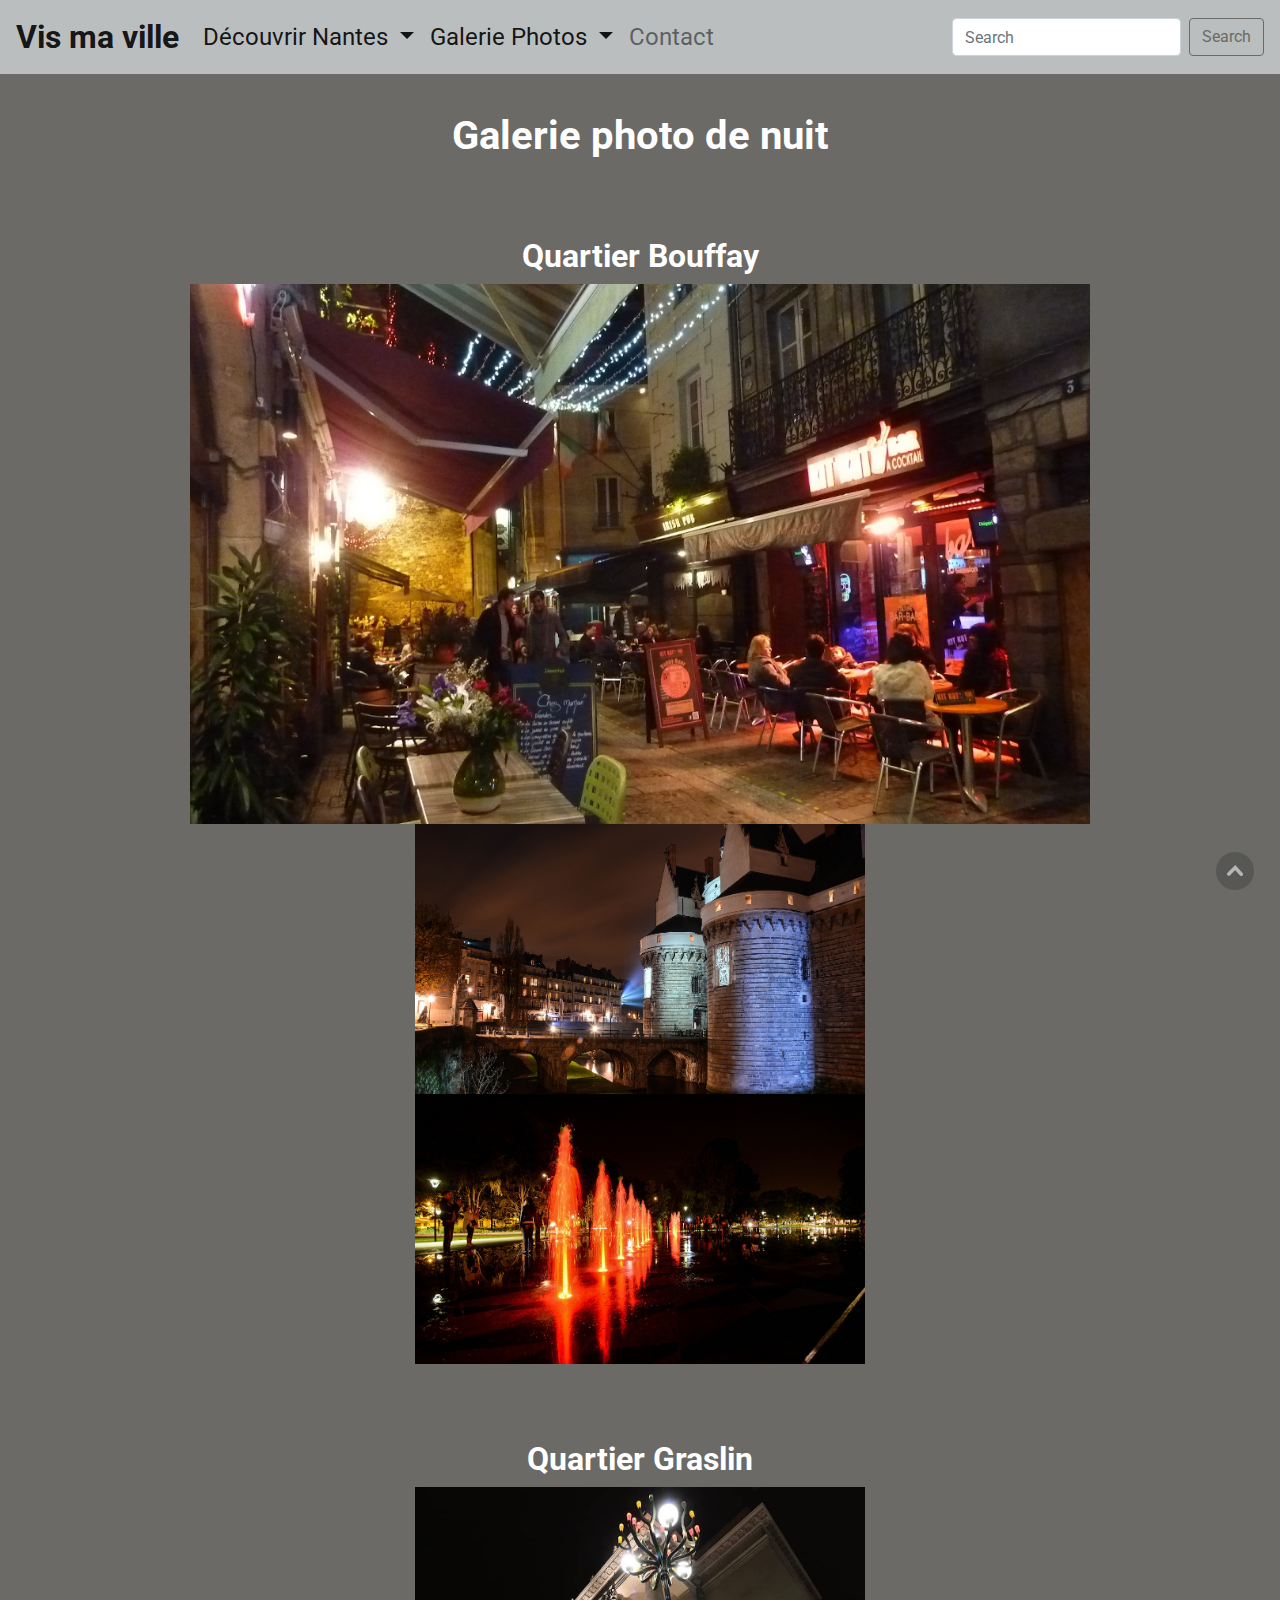
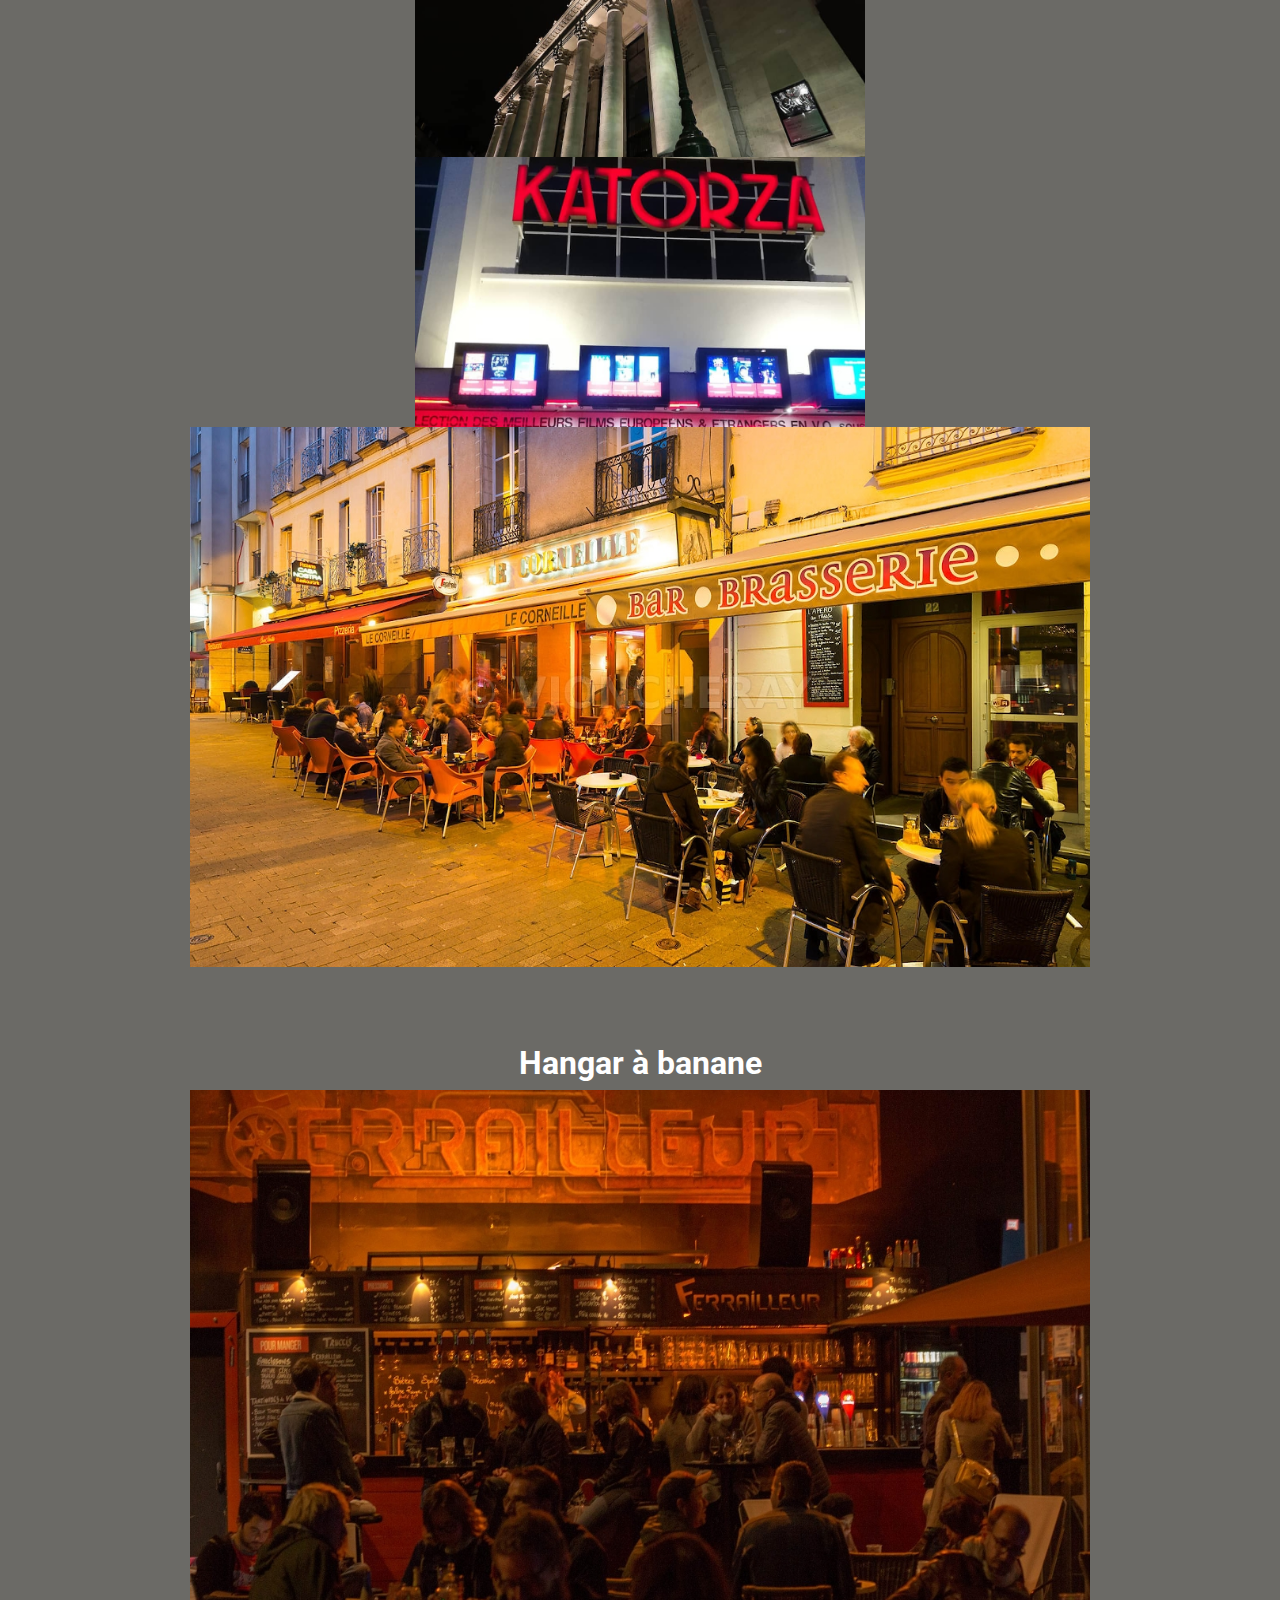
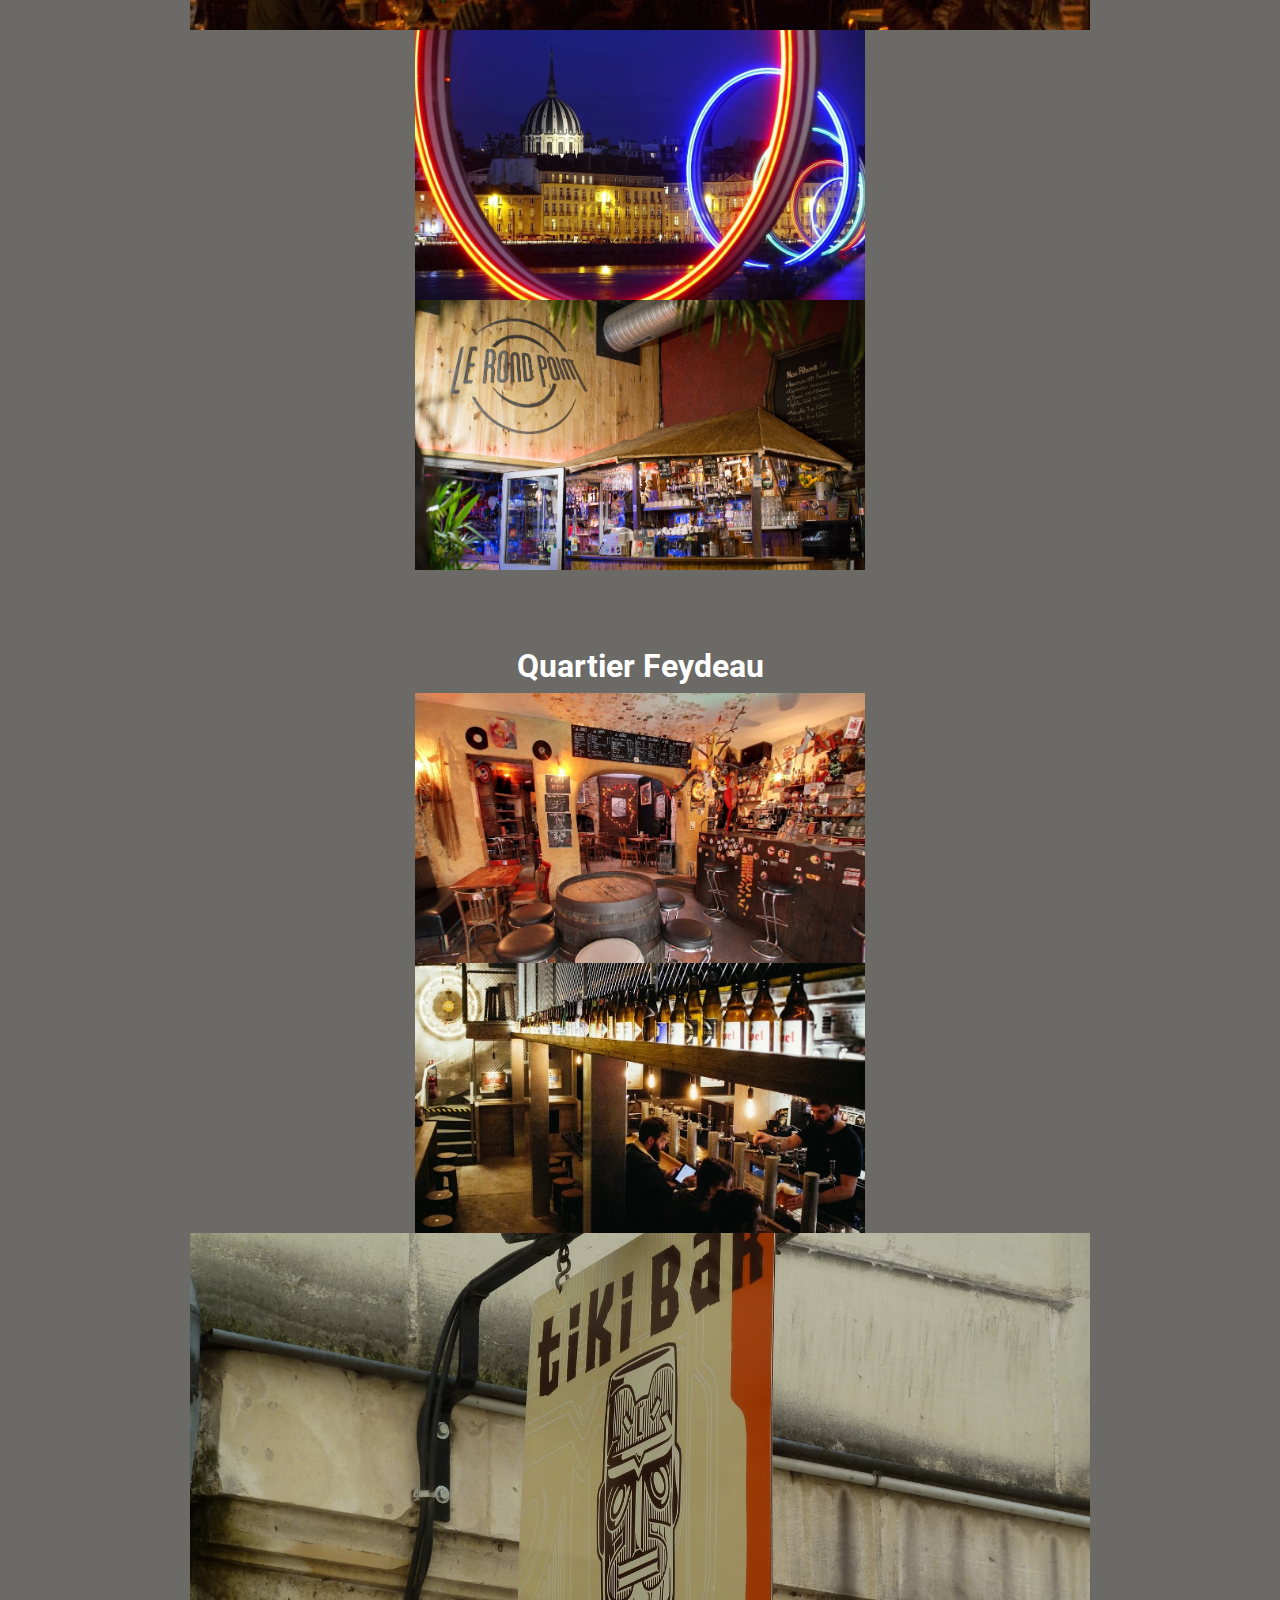
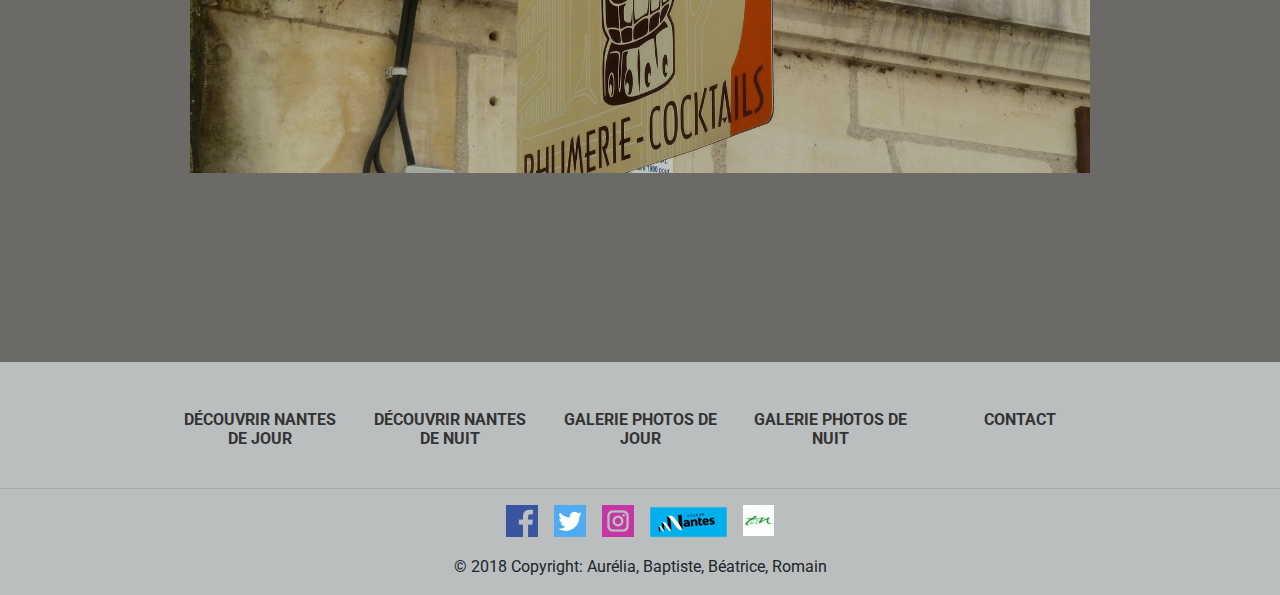
<file: night_gallery.html>
<!DOCTYPE html>
<html>

<head>
  <meta name="viewport" content="width=device-width, initial-scale=1">
  <!-- librairie bootstrap -->
  <link rel="stylesheet" href="https://stackpath.bootstrapcdn.com/bootstrap/4.3.1/css/bootstrap.min.css">
  <link rel="stylesheet" href="gallery.css">
  <link rel="stylesheet" href="style.css">
  <link rel="stylesheet" href="night_style.css">
  <style>
    @import url('https://fonts.googleapis.com/css?family=Roboto');
  </style>

  <meta charset="utf-8">
  <title>Vis ma ville</title>

</head>

<body>
  <div id="scrollUp">
    <a href="#top"><img src="logo/to_top.png" title="Menu" /></a>
  </div>
  <header>
    <nav class="navbar navbar-expand-lg navbar-light">
      <a class="navbar-brand" href="index.html">Vis ma ville</a>
      <button class="navbar-toggler" type="button" data-toggle="collapse" data-target="#navbarSupportedContent"
        aria-controls="navbarSupportedContent" aria-expanded="false" aria-label="Toggle navigation">
        <span class="navbar-toggler-icon"></span>
      </button>

      <div class="collapse navbar-collapse" id="navbarSupportedContent">
        <ul class="navbar-nav mr-auto">
          <li class="nav-item active dropdown">
            <a class="nav-link dropdown-toggle" href="#" id="navbarDropdownDecouvrir" role="button"
              data-toggle="dropdown" aria-haspopup="true" aria-expanded="false">
              Découvrir Nantes
            </a>
            <div class="dropdown-menu" aria-labelledby="navbarDropdownDecouvrir">
              <a class="dropdown-item" href="day_trip.html">Jour</a>
              <a class="dropdown-item" href="night_trip.html">Nuit</a>
            </div>
          </li>
          <li class="nav-item active dropdown">
            <a class="nav-link dropdown-toggle" href="#" id="navbarDropdownGalerie" role="button" data-toggle="dropdown"
              aria-haspopup="true" aria-expanded="false">
              Galerie Photos
            </a>
            <div class="dropdown-menu" aria-labelledby="navbarDropdownGalerie">
              <a class="dropdown-item" href="day_gallery.html">Jour</a>
              <a class="dropdown-item" href="night_gallery.html">Nuit</a>
            </div>
          <li class="nav-item">
            <a class="nav-link" href="contact.html">Contact</a>
          </li>
        </ul>
        <form class="form-inline my-2 my-lg-0">
          <input class="form-control mr-sm-2" type="search" id="findField" placeholder="Search" aria-label="Search">
          <button class="btn btn-outline-success my-2 my-sm-0" type="submit" onclick="FindNext ();">Search</button>
        </form>
      </div>
    </nav>
  </header>
  <h1>Galerie photo de nuit</h1>
  <h2 class="title" id="bouffay_night">Quartier Bouffay</h2>

  <div class="row d-flex justify-content-center">
    <div class="column bloc">
      <img src="pics/rectangle_1137x640/bouffay_night_1137x640.jpg" alt="Bouffay"
        onclick="openModal(1);currentSlide(1, 1)" class="hover-shadow cursor">
    </div>
    <div class="bloc2">
      <div class="column">
        <img src="pics/rectangle_1137x640/castel_night_1137x640.jpg" alt="Chateau"
          onclick="openModal(1);currentSlide(1, 2)" class="hover-shadow cursor">
      </div>
      <div class="column">
        <img src="pics/rectangle_1137x640/water_mirror_night_1137x640.jpg" alt="Miroir d'eau"
          onclick="openModal(1);currentSlide(1, 3)" class="hover-shadow cursor">
      </div>
    </div>
  </div>

  <div id="1" class="modal">
    <span class="close cursor" onclick="closeModal(1)">&times;</span>
    <div class="modal-content">

      <div class="mySlides">
        <div class="numbertext">1 / 3</div>
        <img src="pics/rectangle_1137x640/bouffay_night_1137x640.jpg" alt="Bouffay">
      </div>

      <div class="mySlides">
        <div class="numbertext">2 / 3</div>
        <img src="pics/rectangle_1137x640/castel_night_1137x640.jpg" alt="Chateau">
      </div>

      <div class="mySlides">
        <div class="numbertext">3 / 3</div>
        <img src="pics/rectangle_1137x640/water_mirror_night_1137x640.jpg" alt="Miroir d'eau">
      </div>

      <div class="carousel-caption">
        <a href="contact.html"><img src="logo/marker_night_64px.png" alt="localisation" title="Localisation"></a>
      </div>

      <a class="prev" onclick="plusSlides(1, -1)">&#10094;</a>
      <a class="next" onclick="plusSlides(1, 1)">&#10095;</a>

      <div class="caption-container">
        <p class="caption">Quartier Bouffay</p>
      </div>

      <div class="row pics_mini">
        <div class="column col pic_mini">
          <img class="demo cursor" src="pics/rectangle_1137x640/bouffay_night_1137x640.jpg" onclick="currentSlide(1, 1)"
            alt="Bouffay">
        </div>
        <div class="column col pic_mini">
          <img class="demo cursor" src="pics/rectangle_1137x640/castel_night_1137x640.jpg" onclick="currentSlide(1, 2)"
            alt="Chateau">
        </div>
        <div class="column col pic_mini">
          <img class="demo cursor" src="pics/rectangle_1137x640/water_mirror_night_1137x640.jpg"
            onclick="currentSlide(1, 3)" alt="Miroir d'eau">
        </div>
      </div>
    </div>
  </div>



  <h2 class="title" id="graslin_night">Quartier Graslin</h2>

  <div class="row d-flex justify-content-center">
    <div class="bloc2">
      <div class="column">
        <img src="pics/rectangle_1137x640/graslin_night_1137x640.jpg" alt="Place Graslin"
          onclick="openModal(2);currentSlide(2, 1)" class="hover-shadow cursor">
      </div>
      <div class="column">
        <img src="pics/rectangle_1137x640/katorza_1137x640.jpg" alt="Katorza" onclick="openModal(2);currentSlide(2, 2)"
          class="hover-shadow cursor">
      </div>
    </div>
    <div class="column bloc">
      <img src="pics/rectangle_1137x640/scribes_night_1137x640.jpg" alt="Rue scribes"
        onclick="openModal(2);currentSlide(2, 3)" class="hover-shadow cursor">
    </div>


  </div>

  <div id="2" class="modal">
    <span class="close cursor" onclick="closeModal(2)">&times;</span>
    <div class="modal-content">

      <div class="mySlides">
        <div class="numbertext">1 / 3</div>
        <img src="pics/rectangle_1137x640/graslin_night_1137x640.jpg" alt="Place Graslin">
      </div>

      <div class="mySlides">
        <div class="numbertext">2 / 3</div>
        <img src="pics/rectangle_1137x640/katorza_1137x640.jpg" alt="Katorza">
      </div>

      <div class="mySlides">
        <div class="numbertext">3 / 3</div>
        <img src="pics/rectangle_1137x640/scribes_night_1137x640.jpg" alt="Rue scribes">
      </div>

      <div class="carousel-caption">
        <a href="contact.html"><img src="logo/marker_night_64px.png" alt="localisation" title="Localisation"></a>
      </div>

      <a class="prev" onclick="plusSlides(2, -1)">&#10094;</a>
      <a class="next" onclick="plusSlides(2, 1)">&#10095;</a>

      <div class="caption-container">
        <p class="caption">Quartier Graslin</p>
      </div>

      <div class="row pics_mini">
        <div class="column col pic_mini">
          <img class="demo cursor" src="pics/rectangle_1137x640/graslin_night_1137x640.jpg" onclick="currentSlide(2, 1)"
            alt="Place Graslin">
        </div>
        <div class="column col pic_mini">
          <img class="demo cursor" src="pics/rectangle_1137x640/katorza_1137x640.jpg" onclick="currentSlide(2, 2)"
            alt="Katorza">
        </div>
        <div class="column col pic_mini">
          <img class="demo cursor" src="pics/rectangle_1137x640/scribes_night_1137x640.jpg" onclick="currentSlide(2, 3)"
            alt="Rue scribes">
        </div>
      </div>
    </div>
  </div>


  <h2 class="title" id="hab">Hangar à banane</h2>

  <div class="row d-flex justify-content-center">
    <div class="column bloc">
      <img src="pics/rectangle_1137x640/le_ferailleur_1137x640.jpg" alt="Le Ferailleur"
        onclick="openModal(3);currentSlide(3, 1)" class="hover-shadow cursor">
    </div>
    <div class="bloc2">
      <div class="column">
        <img src="pics/rectangle_1137x640/rings_hangar_1137x640.jpg" alt="Anneaux hangar à bananes"
          onclick="openModal(3);currentSlide(3, 2)" class="hover-shadow cursor">
      </div>
      <div class="column">
        <img src="pics/rectangle_1137x640/rondpoint_1137x640.jpg" alt="Bar le rondpoint"
          onclick="openModal(3);currentSlide(3, 3)" class="hover-shadow cursor">
      </div>
    </div>
  </div>

  <div id="3" class="modal">
    <span class="close cursor" onclick="closeModal(3)">&times;</span>
    <div class="modal-content">

      <div class="mySlides">
        <div class="numbertext">1 / 3</div>
        <img src="pics/rectangle_1137x640/le_ferailleur_1137x640.jpg" alt="Le Ferailleur">
      </div>

      <div class="mySlides">
        <div class="numbertext">2 / 3</div>
        <img src="pics/rectangle_1137x640/rings_hangar_1137x640.jpg" alt="Anneaux hangar à bananes">
      </div>

      <div class="mySlides">
        <div class="numbertext">3 / 3</div>
        <img src="pics/rectangle_1137x640/rondpoint_1137x640.jpg" alt="Bar le rondpoint">
      </div>

      <div class="carousel-caption">
        <a href="contact.html"><img src="logo/marker_night_64px.png" alt="localisation" title="Localisation"></a>
      </div>

      <a class="prev" onclick="plusSlides(3, -1)">&#10094;</a>
      <a class="next" onclick="plusSlides(3, 1)">&#10095;</a>

      <div class="caption-container">
        <p class="caption">Hangar à banane</p>
      </div>

      <div class="row pics_mini">
        <div class="column col pic_mini">
          <img class="demo cursor" src="pics/rectangle_1137x640/le_ferailleur_1137x640.jpg" onclick="currentSlide(3, 1)"
            alt="Le Ferailleur">
        </div>
        <div class="column col pic_mini">
          <img class="demo cursor" src="pics/rectangle_1137x640/rings_hangar_1137x640.jpg" onclick="currentSlide(3, 2)"
            alt="Anneaux hangar à bananes">
        </div>
        <div class="column col pic_mini">
          <img class="demo cursor" src="pics/rectangle_1137x640/rondpoint_1137x640.jpg" onclick="currentSlide(3, 3)"
            alt="Bar le rondpoint">
        </div>
      </div>
    </div>
  </div>


  <h2 class="title" id="feydeau">Quartier Feydeau</h2>

  <div class="row d-flex justify-content-center">
    <div class="bloc2">
      <div class="column">
        <img src="pics/rectangle_1137x640/le_chat_noir_1137x640.jpg" alt="Bar le chat noir"
          onclick="openModal(4);currentSlide(4, 1)" class="hover-shadow cursor">
      </div>
      <div class="column">
        <img src="pics/rectangle_1137x640/berthom_1137x640.jpg" alt="Bar Berthom"
          onclick="openModal(4);currentSlide(4, 2)" class="hover-shadow cursor">
      </div>
    </div>
    <div class="column bloc">
      <img src="pics/rectangle_1137x640/tiki_1137x640.jpg" alt="Tiki bar" onclick="openModal(4);currentSlide(4, 3)"
        class="hover-shadow cursor">
    </div>
  </div>

  <div id="4" class="modal">
    <span class="close cursor" onclick="closeModal(4)">&times;</span>
    <div class="modal-content">

      <div class="mySlides">
        <div class="numbertext">1 / 3</div>
        <img src="pics/rectangle_1137x640/le_chat_noir_1137x640.jpg" alt="Bar le chat noir">
      </div>

      <div class="mySlides">
        <div class="numbertext">2 / 3</div>
        <img src="pics/rectangle_1137x640/berthom_1137x640.jpg" alt="Bar Berthom">
      </div>

      <div class="mySlides">
        <div class="numbertext">3 / 3</div>
        <img src="pics/rectangle_1137x640/tiki_1137x640.jpg" alt="Tiki bar">
      </div>

      <div class="carousel-caption">
        <a href="contact.html"><img src="logo/marker_night_64px.png" alt="localisation" title="Localisation"></a>
      </div>

      <a class="prev" onclick="plusSlides(4, -1)">&#10094;</a>
      <a class="next" onclick="plusSlides(4, 1)">&#10095;</a>

      <div class="caption-container">
        <p class="caption">Quartier Feydeau</p>
      </div>

      <div class="row pics_mini">
        <div class="column col pic_mini">
          <img class="demo cursor" src="pics/rectangle_1137x640/le_chat_noir_1137x640.jpg" onclick="currentSlide(4, 1)"
            alt="Bar le chat noir">
        </div>
        <div class="column col pic_mini">
          <img class="demo cursor" src="pics/rectangle_1137x640/berthom_1137x640.jpg" onclick="currentSlide(4, 2)"
            alt="Bar Berthom">
        </div>
        <div class="column col pic_mini">
          <img class="demo cursor" src="pics/rectangle_1137x640/tiki_1137x640.jpg" onclick="currentSlide(4, 3)"
            alt="Tiki bar">
        </div>
      </div>
    </div>
  </div>

  <div class="row luso max-auto d-flex justify-content-center mt-5 mb-5"><a href="day_gallery.html"><img
        src="logo/sun_64px.png" alt="lune" title="Et de jour?"></a></div>

  <footer class="page-footer font-small indigo">
    <div class="container">
      <div class="row text-center d-flex justify-content-center pt-5 mb-3">
        <div class="col-lg-2 col-md-6 mb-3">
          <h6 class="text-uppercase font-weight-bold">
            <a href="day_trip.html">Découvrir Nantes de jour</a>
          </h6>
        </div>

        <div class="col-lg-2 col-md-6 mb-3">
          <h6 class="text-uppercase font-weight-bold">
            <a href="night_trip.html">Découvrir Nantes de nuit</a>
          </h6>
        </div>

        <div class="col-lg-2 col-md-6 mb-3">
          <h6 class="text-uppercase font-weight-bold">
            <a href="day_gallery.html">Galerie photos de jour</a>
          </h6>
        </div>

        <div class="col-lg-2 col-md-6 mb-3">
          <h6 class="text-uppercase font-weight-bold">
            <a href="night_gallery.html">Galerie photos de nuit</a>
          </h6>
        </div>

        <div class="col-lg-2 col-md-6 mb-3">
          <h6 class="text-uppercase font-weight-bold">
            <a href="contact.html">Contact</a>
          </h6>
        </div>
      </div>
    </div>
    <hr class="rgba-white-light">

    <div class="container-fluid">
      <div class="row d-flex justify-content-center">
        <div class="col-xs-2 mr-3">
          <a href="https://www.facebook.com/nantes.fr" title="Public page Nantes facebook" target="_blank"><img
              src="logo/facebook_BD.png" alt="logo facebook">
          </a>
        </div>
        <div class="col-xs-2 mr-3">
          <a href="https://twitter.com/nantesfr?ref_src=twsrc%5Egoogle%7Ctwcamp%5Eserp%7Ctwgr%5Eauthor"
            title="Public page Nantes twitter" target="_blank"><img src="logo/twitter_BD.png" alt="logo twitter">
          </a>
        </div>
        <div class="col-xs-2 mr-3">
          <a href="https://www.instagram.com/nantesfr/?hl=fr" title="Public page Nantes instagram" target="_blank"><img
              src="logo/instagram_BD.png" alt="logo instagram">
          </a>
        </div>
        <div class="col-xs-2 mr-3">
          <a href="https://www.nantes.fr/home.html" title="nantes page" target="_blank"><img
              src="logo/Nantes_logo_BD.png" alt="logo ville Nantes">
          </a>
        </div>
        <div class="col-xs-2">
          <a href="https://www.tan.fr" title="tan page" target="_blank"><img src="logo/tan_BD.png" alt="logo tan">
          </a>
        </div>
      </div>
    </div>

    <div class="footer-copyright text-center py-3">© 2018 Copyright: Aurélia, Baptiste, Béatrice, Romain</div>
  </footer>

  <script type="text/javascript" src="https://cdnjs.cloudflare.com/ajax/libs/jquery/1.9.1/jquery.min.js"></script>
  <script type="text/javascript" src="https://stackpath.bootstrapcdn.com/bootstrap/4.3.1/js/bootstrap.min.js"></script>
  <script type="text/javascript" src="gallery.js"></script>
  <script src="scrollTop.js"></script>
  <script src="Search.js"></script>
</body>

</html>
</file>
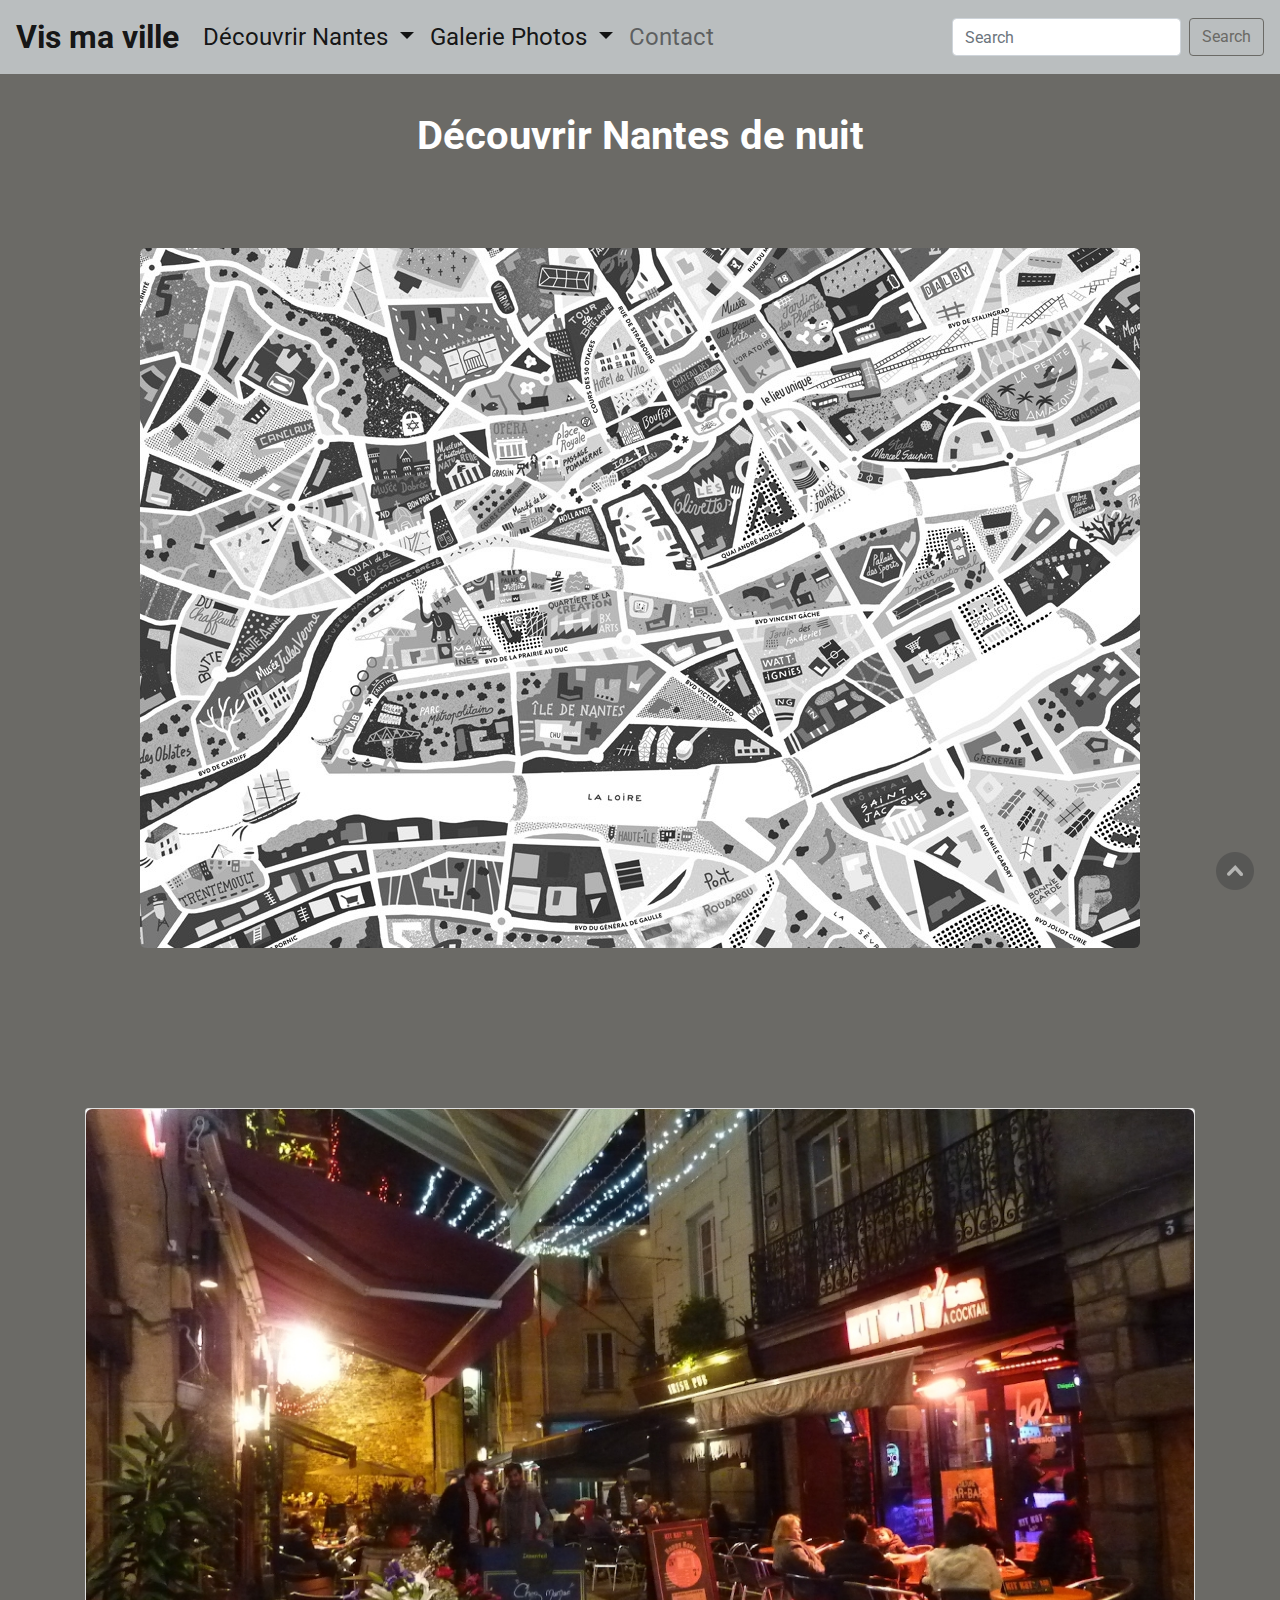
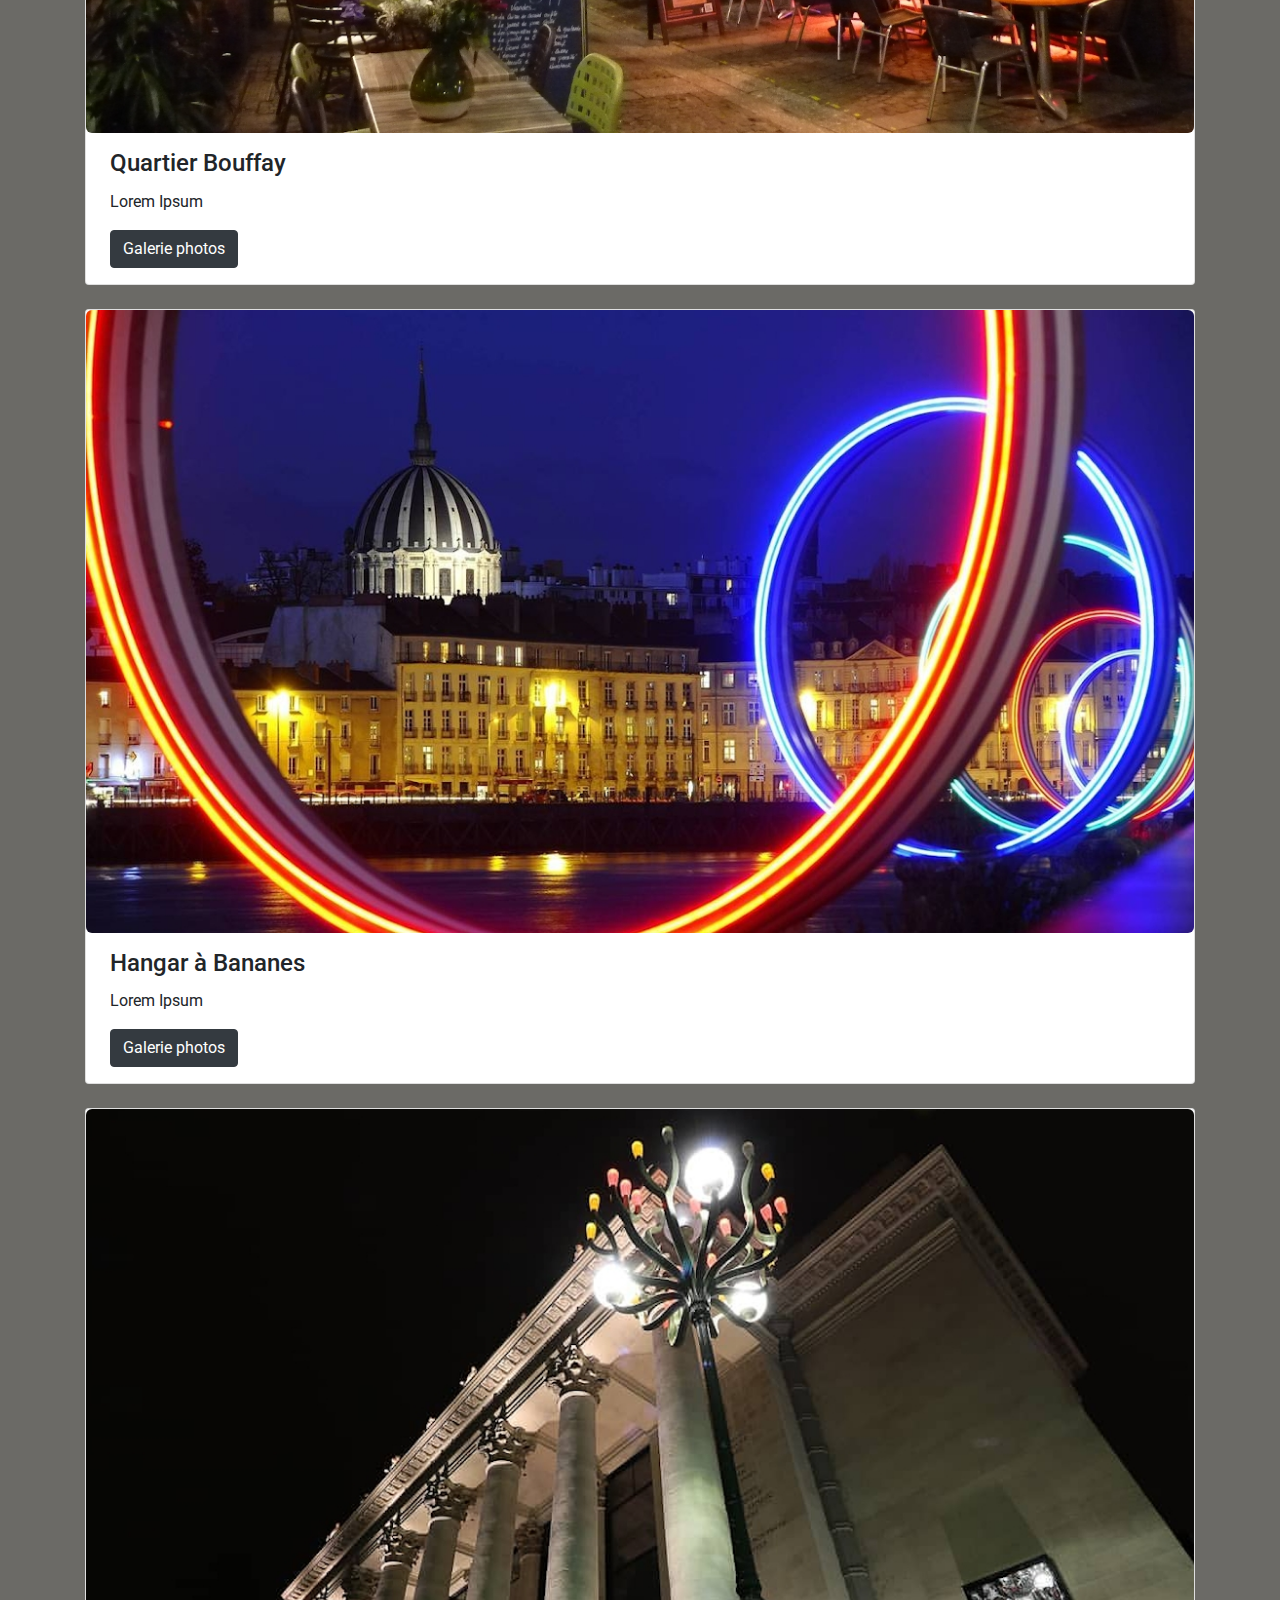
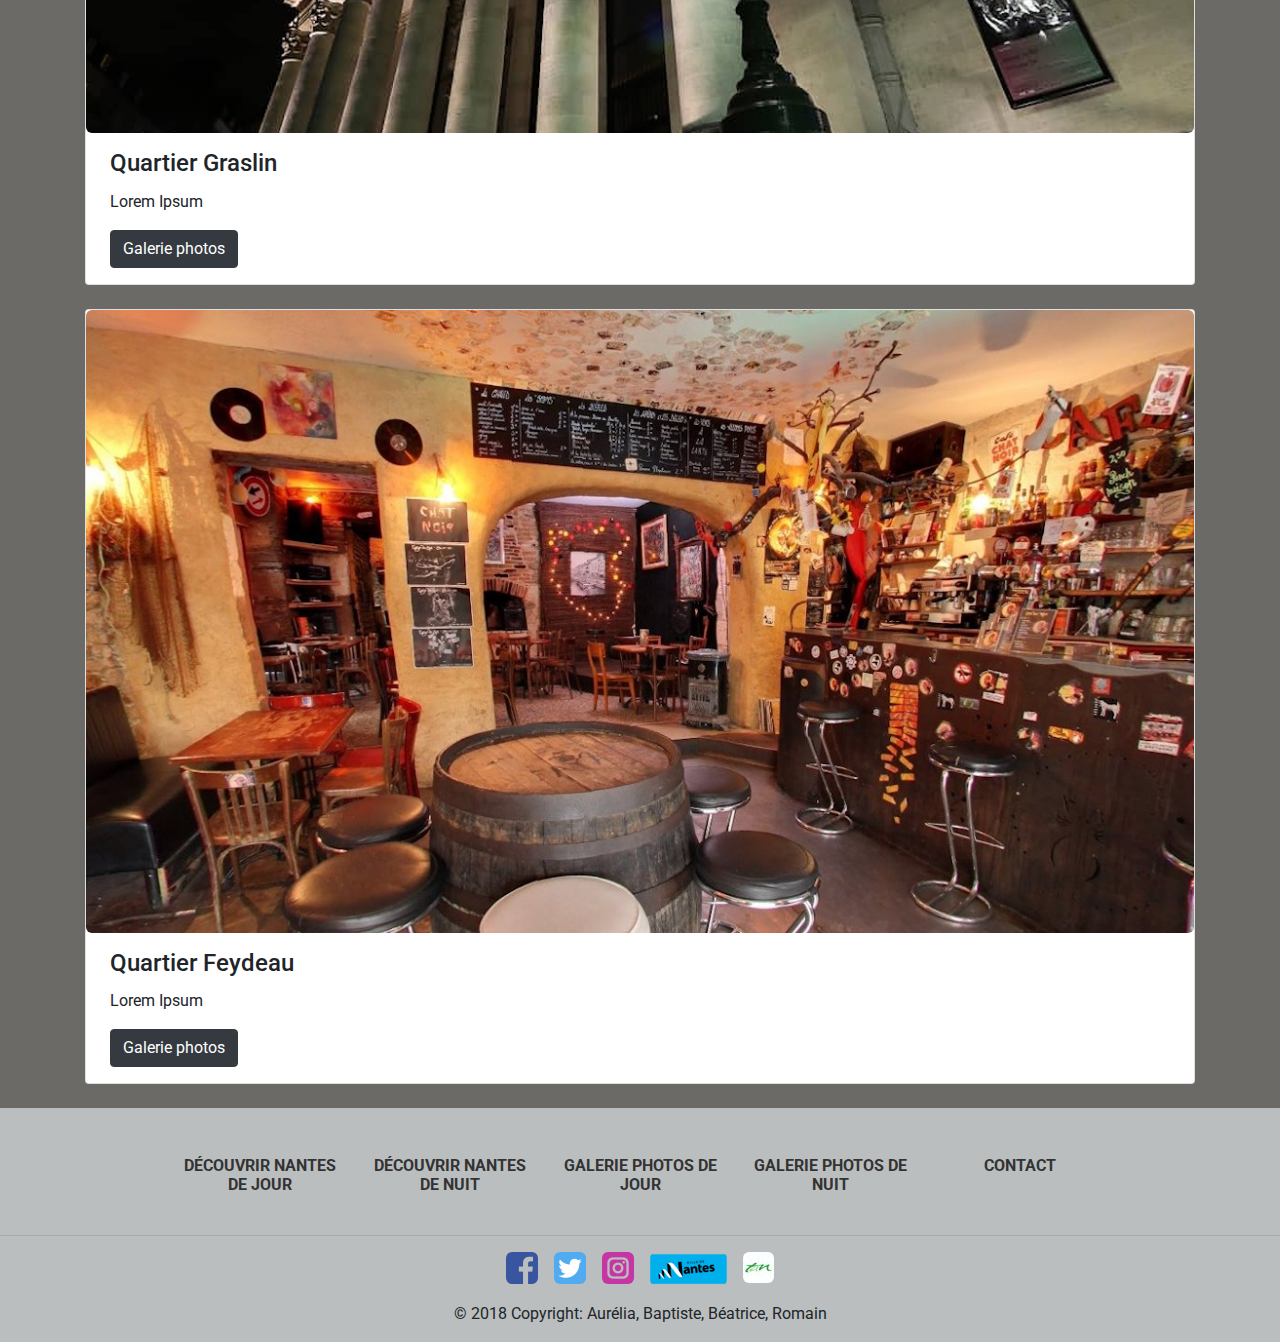
<file: night_trip.html>
<!DOCTYPE html>
<html>

<head>
	<link rel="stylesheet" href="https://stackpath.bootstrapcdn.com/bootstrap/4.3.1/css/bootstrap.min.css"
		integrity="sha384-ggOyR0iXCbMQv3Xipma34MD+dH/1fQ784/j6cY/iJTQUOhcWr7x9JvoRxT2MZw1T" crossorigin="anonymous">
	<link rel="stylesheet" href="style.css">
	<link rel="stylesheet" href="night_style.css">
	<link rel="stylesheet" href="night_trip.css">
	<meta charset="utf-8">
	<title>Vis ma ville</title>
	<style>
		@import url('https://fonts.googleapis.com/css?family=Roboto');
	</style>
</head>

<body>
	<div id="scrollUp">
		<a href="#top"><img src="logo/to_top.png" title="Menu" /></a>
	</div>
	<header>
		<nav class="navbar navbar-expand-lg navbar-light">
			<a class="navbar-brand" href="index.html">Vis ma ville</a>
			<button class="navbar-toggler" type="button" data-toggle="collapse" data-target="#navbarSupportedContent"
				aria-controls="navbarSupportedContent" aria-expanded="false" aria-label="Toggle navigation">
				<span class="navbar-toggler-icon"></span>
			</button>

			<div class="collapse navbar-collapse" id="navbarSupportedContent">
				<ul class="navbar-nav mr-auto">
					<li class="nav-item active dropdown">
						<a class="nav-link dropdown-toggle" href="#" id="navbarDropdownDecouvrir" role="button"
							data-toggle="dropdown" aria-haspopup="true" aria-expanded="false">
							Découvrir Nantes
						</a>
						<div class="dropdown-menu" aria-labelledby="navbarDropdownDecouvrir">
							<a class="dropdown-item" href="day_trip.html">Jour</a>
							<a class="dropdown-item" href="night_trip.html">Nuit</a>
						</div>
					</li>
					<li class="nav-item active dropdown">
						<a class="nav-link dropdown-toggle" href="#" id="navbarDropdownGalerie" role="button"
							data-toggle="dropdown" aria-haspopup="true" aria-expanded="false">
							Galerie Photos
						</a>
						<div class="dropdown-menu" aria-labelledby="navbarDropdownGalerie">
							<a class="dropdown-item" href="day_gallery.html">Jour</a>
							<a class="dropdown-item" href="night_gallery.html">Nuit</a>
						</div>
					</li>
					<li class="nav-item">
						<a class="nav-link" href="contact.html">Contact</a>
					</li>
				</ul>
				<form class="form-inline my-2 my-lg-0">
					<input class="form-control mr-sm-2" type="search" id="findField" placeholder="Search"
						aria-label="Search">
					<button class="btn btn-outline-success my-2 my-sm-0" type="submit"
						onclick="FindNext ();">Search</button>
				</form>
			</div>
		</nav>
	</header>

	<h1 class="d-flex justify-content-center">Découvrir Nantes de nuit</h1>
	<div class="container container1">
		<div class="row">
			<div class="background d-flex justify-content-center img-responsive col-xs-12">
				<img src="pics/mapnantesnuit.png" alt="map nantes nuit">
			</div>
		</div>
		<!-- BOUTON QUI FAIT DES VAGUES-->
		<div class="emplacement">
			<a href="#castle">
				<div class="spinner-grow text-danger" role="status">
				</div>
			</a>
		</div>
		<!-- BOUTON QUI FAIT DES VAGUES-->
		<div class="emplacement1">
			<a href="#hab">
				<div class="spinner-grow text-danger" role="status">

				</div>
			</a>
		</div>
		<!-- BOUTON QUI FAIT DES VAGUES-->
		<div class="emplacement2">
			<a href="#graslin">
				<div class="spinner-grow text-danger" role="status">
				</div>
			</a>
		</div>
		<!-- BOUTON QUI FAIT DES VAGUES-->
		<div class="emplacement3">
			<a href="#feydeau">
				<div class="spinner-grow text-danger" role="status">
				</div>
			</a>
		</div>
	</div>

	<div class="container">
		<div class="card cardTent flex-row flex-wrap" id="castle">
			<div class="row no-gutters">
				<div class="col-xs-6">
					<img src="pics/rectangle_1137x640/bouffay_night_1137x640.jpg" class="imgCard img-fluid"
						alt="bouffay">
				</div>
				<div class="col-xs-4 toThe">
					<div class="card-block px-2">
						<h4 class="card-title">Quartier Bouffay</h4>
						<p class="card-text">Lorem Ipsum</p>
						<a href="night_gallery.html?#bouffay_night" class="btn btn-dark">Galerie photos</a>
					</div>
				</div>
			</div>
		</div>
		<br>
		<div class="card cardTent flex-row flex-wrap" id="hab">
			<div class="row no-gutters">
				<div class="col-xs-6">
					<img src="pics/rectangle_1137x640/rings_hangar_1137x640.jpg" class="imgCard img-fluid" alt="hab">
				</div>
				<div class="col-xs-4 toThe">
					<div class="card-block px-2">
						<h4 class="card-title">Hangar à Bananes</h4>
						<p class="card-text">Lorem Ipsum</p>
						<a href="night_gallery.html?#hab" class="btn btn-dark">Galerie photos</a>
					</div>
				</div>
			</div>
		</div>
	</div>
	<br>
	<div class="container">
		<div class="card cardTent flex-row flex-wrap" id="graslin">
			<div class="row no-gutters">
				<div class="col-xs-6">
					<img src="pics/rectangle_1137x640/graslin_night_1137x640.jpg" class="imgCard img-fluid"
						alt="graslin">
				</div>
				<div class="col-xs-4 toThe">
					<div class="card-block px-2">
						<h4 class="card-title">Quartier Graslin</h4>
						<p class="card-text">Lorem Ipsum</p>
						<a href="night_gallery.html?#graslin_night" class="btn btn-dark">Galerie photos</a>
					</div>
				</div>
			</div>
		</div>
		<br>
		<div class="card cardTent flex-row flex-wrap" id="feydeau">
			<div class="row no-gutters">
				<div class="col-xs-6">
					<img src="pics/rectangle_1137x640/le_chat_noir_1137x640.jpg" class="imgCard img-fluid" alt="hab">
				</div>
				<div class="col-xs-4 toThe">
					<div class="card-block px-2">
						<h4 class="card-title">Quartier Feydeau</h4>
						<p class="card-text">Lorem Ipsum</p>
						<a href="night_gallery.html?#feydeau" class="btn btn-dark">Galerie photos</a>
					</div>
				</div>
			</div>
		</div>
		<br>
	</div>

	<footer class="page-footer font-small indigo">
		<div class="container">
			<div class="row text-center d-flex justify-content-center pt-5 mb-3">
				<div class="col-lg-2 col-md-6 mb-3">
					<h6 class="text-uppercase font-weight-bold">
						<a href="day_trip.html">Découvrir Nantes de jour</a>
					</h6>
				</div>

				<div class="col-lg-2 col-md-6 mb-3">
					<h6 class="text-uppercase font-weight-bold">
						<a href="night_trip.html">Découvrir Nantes de nuit</a>
					</h6>
				</div>

				<div class="col-lg-2 col-md-6 mb-3">
					<h6 class="text-uppercase font-weight-bold">
						<a href="day_gallery.html">Galerie photos de jour</a>
					</h6>
				</div>

				<div class="col-lg-2 col-md-6 mb-3">
					<h6 class="text-uppercase font-weight-bold">
						<a href="night_gallery.html">Galerie photos de nuit</a>
					</h6>
				</div>

				<div class="col-lg-2 col-md-6 mb-3">
					<h6 class="text-uppercase font-weight-bold">
						<a href="contact.html">Contact</a>
					</h6>
				</div>
			</div>
		</div>
		<hr class="rgba-white-light">

		<div class="container-fluid">
			<div class="row d-flex justify-content-center">
				<div class="col-xs-2 mr-3">
					<a href="https://www.facebook.com/nantes.fr" title="Public page Nantes facebook"
						target="_blank"><img src="logo/facebook_BD.png" alt="logo facebook">
					</a>
				</div>
				<div class="col-xs-2 mr-3">
					<a href="https://twitter.com/nantesfr?ref_src=twsrc%5Egoogle%7Ctwcamp%5Eserp%7Ctwgr%5Eauthor"
						title="Public page Nantes twitter" target="_blank"><img src="logo/twitter_BD.png"
							alt="logo twitter">
					</a>
				</div>
				<div class="col-xs-2 mr-3">
					<a href="https://www.instagram.com/nantesfr/?hl=fr" title="Public page Nantes instagram"
						target="_blank"><img src="logo/instagram_BD.png" alt="logo instagram">
					</a>
				</div>
				<div class="col-xs-2 mr-3">
					<a href="https://www.nantes.fr/home.html" title="nantes page" target="_blank"><img
							src="logo/Nantes_logo_BD.png" alt="logo ville Nantes">
					</a>
				</div>
				<div class="col-xs-2">
					<a href="https://www.tan.fr" title="tan page" target="_blank"><img src="logo/tan_BD.png"
							alt="logo tan">
					</a>
				</div>
			</div>
		</div>

		<div class="footer-copyright text-center py-3">© 2018 Copyright: Aurélia, Baptiste, Béatrice, Romain</div>
	</footer>

	<script src="https://code.jquery.com/jquery-3.3.1.slim.min.js"
		integrity="sha384-q8i/X+965DzO0rT7abK41JStQIAqVgRVzpbzo5smXKp4YfRvH+8abtTE1Pi6jizo"
		crossorigin="anonymous"></script>
	<script src="https://cdnjs.cloudflare.com/ajax/libs/popper.js/1.14.7/umd/popper.min.js"
		integrity="sha384-UO2eT0CpHqdSJQ6hJty5KVphtPhzWj9WO1clHTMGa3JDZwrnQq4sF86dIHNDz0W1"
		crossorigin="anonymous"></script>
	<script src="https://stackpath.bootstrapcdn.com/bootstrap/4.3.1/js/bootstrap.min.js"
		integrity="sha384-JjSmVgyd0p3pXB1rRibZUAYoIIy6OrQ6VrjIEaFf/nJGzIxFDsf4x0xIM+B07jRM"
		crossorigin="anonymous"></script>
	<script src="scrollTop.js"></script>
	<script src="Search.js"></script>
</body>

</html>
</file>
<file: style.css>
body, html {
  font-family: 'Roboto', Arial, sans-serif;
  }
  
nav {
  font-size: 1.5rem;
  padding-top: 2.5rem;
  padding-bottom: 2.5rem;
}

.navbar-brand {
  font-size: 2rem;
  font-weight: bold;
}

#scrollUp {
  position: fixed;
  bottom : 10px;
  margin-left: 95%;
  opacity: 0.5;
}

h2, h1 {
  margin-top: 3%;
  font-weight: bold;
  text-align: center;
}

h6 a
{
  color:#333333;
}

h6 a:hover
{
  color:#333333;
}
</file>
<file: day_style.css>
nav {
	background-color: #6b6a66;
}
footer
{
	background-color:#6b6a66;
}

body {
    background-color: #babebf;
}
.form-inline button{
	color: #babebf;
	border-color: #babebf;
}
.form-inline button:hover{
	color: black;
	background-color: #babebf;
	border-color: #babebf;
}
.form-inline button:active{
    color:black;
    background-color:white;
}
.navbar-collapse{
	background-color: #6b6a66; 
}
</file>
<file: index.css>
/* Position text in the middle of the page/image */
.bg-text {
  background-color: rgb(0,0,0); /* Fallback color */
  background-color: rgba(0,0,0, 0.4); /* Black w/opacity/see-through */
  color: white;
  font-weight: bold;
  font-size: 30px;
  border: 10px solid #f1f1f1;
  position: absolute;
  left: 50%;
  margin-top: 30%;
  transform: translate(-50%, -50%);
  z-index: 2;
  width: 300px;
  padding: 20px;
  text-align: center; 
}

.bg-text a {
  text-decoration: none;
  color: white;

}

/* 2eme essai pour l'animation */

section .homepage {
	position: relative;
  max-width: 100%;
}

section .homepage img {
	position: absolute;
  margin-left: auto;
  margin-right: auto;
  text-align: center;
  max-width: 100%;
  border-radius: 4px;

}

.top {
	animation-name: fade;
	animation-timing-function: ease-in-out;
	animation-iteration-count: infinite;
	animation-duration: 4s;
	animation-direction: alternate;
}

@keyframes fade {
	0% {
		opacity: 1;
	}
	25% {
		opacity: 1;
	}
	75% {
		opacity: 0;
	}
	100% {
		opacity: 0;
	}
}

/*menu*/
section .menu{
	margin-top:60%;
}

/*Découvrir Nantes*/
/* Overlay */
.container {
	position: relative;
	width: 70%;
  }
  
  .image {
	display: block;
	width: 100%;
	height: auto;
  }
  
  .jour .overlay {
	position: absolute;
	top: 0;
	bottom: 0;
	left: 0;
	right: 0;
	height: 100%;
	width: 100%;
	transition: .5s ease;
	background-color:#ffa500;
	opacity: 0;
  }

  .nuit .overlay {
	position: absolute;
	top: 0;
	bottom: 0;
	left: 0;
	right: 0;
	height: 100%;
	width: 100%;
	opacity: 0;
	transition: .5s ease;
	background-color:black;
  }
  
  .container .nuit:hover .overlay {
	opacity: 0.9;
	}

	.container .jour:hover .overlay {
	opacity: 0.9;
	}
	
  
  .text {
	color: white;
	font-weight: bold;
	font-size: 30px;
	position: absolute;
	top: 50%;
	left: 50%;
	-webkit-transform: translate(-50%, -50%);
	-ms-transform: translate(-50%, -50%);
	transform: translate(-50%, -50%);
	text-align: center;
  }

	@media screen and (min-width: 200px) and (max-width: 640px) {
		.bg-text {
			border: 6px solid #f1f1f1;
			width: 200px;
		}
	}
</file>
<file: gallery.css>
.row:after {
	content: "";
	display: table;
	clear: both;
}
footer{
	margin-top:6%;
}
.title{
	margin-top: 6%;
}

.bloc2 img{
	display: block;
}
.bloc img{
	height: 60vh;
}
.bloc2 img{
	height: 30vh;
}


/* The Modal (background) */
.modal {
	display: none;
	position: fixed;
	z-index: 1;
	padding-top: 20px;
	left: 0;
	top: 0;
	width: 100%;
	height: 100%;
	overflow: auto;
	background-color: black;
}

/* Modal Content */
.modal-content {
	position: relative;
	margin: auto;
	width: 70%;
}

/* The Close Button */
.close {
	color: white;
	position: absolute;
	top: 10px;
	right: 25px;
	font-size: 35px;
	font-weight: bold;
}

.close:hover,
.close:focus {
	color: #999;
	text-decoration: none;
	cursor: pointer;
}

.mySlides {
	display: none;
}

.mySlides img{
	width: 100%;
}

.cursor {
	cursor: pointer;
}

/* Next & previous buttons */
.prev,
.next {
	cursor: pointer;
	position: absolute;
	top: 35%;
	width: auto;
	padding: 16px;
	margin-top: -50px;
	color: white;
	font-weight: bold;
	font-size: 50px;
	transition: 0.6s ease;
	border-radius: 0 3px 3px 0;
	user-select: none;
	-webkit-user-select: none;
}

/* Position the "next button" to the right */
.next {
	right: 0;
	border-radius: 3px 0 0 3px;
}

/* On hover, add a black background color with a little bit see-through */
.prev:hover,
.next:hover {
	background-color: white;
}

/* Number text (1/3 etc) */
.numbertext {
	color: #f2f2f2;
	font-size: 12px;
	padding: 8px 12px;
	position: absolute;
	top: 0;
}

.caption-container {
	text-align: center;
	background-color: black;
	padding: 2px 16px;
	color: white;
}

.pic_mini img{
	width:100%;
}
.pics_mini{
	background-color:black;
}

.demo {
	opacity: 0.6;
}

.active,
.demo:hover {
	opacity: 1;
}

img.hover-shadow {
	transition: 0.3s;
}

.hover-shadow:hover {
	box-shadow: 0 4px 8px 0 rgba(0, 0, 0, 0.2), 0 6px 20px 0 rgba(0, 0, 0, 0.19);
	opacity: 0.5;
}

.modal-content .carousel-caption{ 
	cursor:pointer;
	position:absolute;
	bottom:30%;
	left:90%;
	display:flex;
	justify-content: flex-end;
	max-height:30%;
	max-width:20%;
	}
	
	.carousel-caption img{
	height:100%;
	width:auto;
	}
/* fade hover marqueur vers map*/
.mySlides:hover ~ .carousel-caption img{
	opacity:1;
	transition:opacity 2s
}	
.modal-content .carousel-caption img{
	opacity:0;
	transition:opacity 2s;
}
.carousel-caption img:hover{
	opacity:1;
}
@media only screen and (min-width: 950px) {
	.bloc2{
		display: block;
	}
	.bloc img{
		width: 100vh;
		height: 60vh;
	}
	.bloc2 img{
		width: 50vh;
		height:30vh;
	}
}

@media only screen and (max-width: 950px) {
	.bloc2{
		display: flex;
	}
	.bloc img{
		width: 100vh;
	}
	.bloc2 img{
		width: 50vh;
	}
}
@media only screen and (max-width: 650px) {
	.bloc2{
		display: flex;
	}
	.bloc img{
		width: 50vh;
		height:26vh;
	}
	.bloc2 img{
		width: 25vh;
		height:14vh;
	}
}
/* Scroll fade moon and sun*/
.luso{
	opacity: 0;
	transition: opacity 2s;
	}
.luso.visible { 
	opacity: 1;
	}
</file>
<file: day_trip.css>
body .background {
	width: 100%;
	margin-bottom: 10rem;
	z-index: 1; 
	height: auto;
	margin-top: 5rem;
	opacity: 0.7;
}

img {
	border-radius: 6px;
}
.background img {
	border-radius: 6px;
}

.imgCard {
	width: 100%;   
}

.toThe {
  margin-top: 1rem;
  margin-bottom: 1rem;
  margin-left: 1rem;
}

/*body .imgCard{
	margin-left: auto;
	margin-right: auto;
}*/

.cardtent {
  width: 20%;
}
/* BOUTON */ 

.spinner-grow {
	width: 5rem;
	height: 5rem;
}

.container1 {
	width: 100%;
	height: 100%;
	position: relative;
} 
/*.posAbs {
	position: relative;
	width: 100%;
  height: 100%;
}*/

@media screen and (min-width: 990px) {
	.emplacement {
		position: absolute;
		top: 19%;
		left: 52%;
		z-index: 2;
	}

	.emplacement1 {
		position: absolute;
		top: 57%;
		left: 20%;
		z-index: 2;
	}

	.emplacement2 {
		position: absolute;
		top: 28%;
		left: 34%;
		z-index: 2;
	}

	.emplacement3 {
		position: absolute;
		top: 15%;
		left: 40%;
		z-index: 2;
	}

	.emplacement4 {
		position: absolute;
		top: 70%;
		left: 10%;
		z-index: 2;
	}
}


@media screen and (max-width: 990px) {
	.emplacement {
		position: absolute;
		top: 18%;
		left: 52%;
		z-index: 2;
	}
	
	.emplacement1 {
		position: absolute;
		top: 69%;
		left: 12%;
		z-index: 2;
	}
	
	.emplacement2 {
		position: absolute;
		top: 28%;
		left: 26%;
		z-index: 2;
	}
	
	.emplacement3 {
		position: absolute;
		top: 28%;
		left: 42%;
		z-index: 2;
	} 
	.emplacement4 {
		position: absolute;
		top: 71%;
		left: -12%;
		z-index: 2;
	}
}
</file>
<file: night_style.css>
nav {
    background-color: #babebf;
}
footer
{
  background-color:#babebf;
}

body {
    background-color: #6b6a66;
}
.form-inline button{
  color: #6b6a66;
  border-color: #6b6a66;
}
.form-inline button:hover{
  color: black;
  background-color: #6b6a66;
  border-color: #6b6a66;
}
.form-inline button:active{
    color:black;
    background-color:white;
}
.navbar-collapse{
  background-color: #babebf; 
}
h1, h2 {
  color:white;
}
</file>
<file: night_trip.css>
/*charte graphique page web*/

body .background {
	width: 100%;
	margin-bottom: 10rem;
	z-index: 1; 
	height: auto;
	margin-top: 5rem;
}

.imgCard {
	width: 100%;   
}

.background img {
	border-radius: 6px;
}

img { 
	border-radius: 6px;
}

.toThe {
  margin-top: 1rem;
  margin-bottom: 1rem;
  margin-left: 1rem;
}

/*body .imgCard{
	margin-left: auto;
	margin-right: auto;
}*/

.cardtent {
  width: 20%;
  color: #babebf;
}
/* BOUTON */ 

.spinner-grow {
	width: 5rem;
	height: 5rem;
}

.container1 {
	width: 100%;
	height: 100%;
	position: relative;
} 

@media screen and (min-width: 990px) {
.emplacement {
	position: absolute;
	top: 19%;
	left: 52%;
	z-index: 2;
}

.emplacement1 {
	position: absolute;
	top: 54%;
	left: 22%;
	z-index: 2;
}

.emplacement2 {
	position: absolute;
	top: 28%;
	left: 34%;
	z-index: 2;
}

.emplacement3 {
	position: absolute;
	top: 28%;
	left: 46%;
	z-index: 2;
}



@media screen and (max-width: 990px) {
	.emplacement {
		position: absolute;
		top: 18%;
		left: 52%;
		z-index: 2;
	}
	
	.emplacement1 {
		position: absolute;
		top: 55%;
		left: 6%;
		z-index: 2;
	}
	
	.emplacement2 {
		position: absolute;
		top: 28%;
		left: 26%;
		z-index: 2;
	}
	
	.emplacement3 {
		position: absolute;
		top: 28%;
		left: 42%;
		z-index: 2;
	} 
}
</file>
